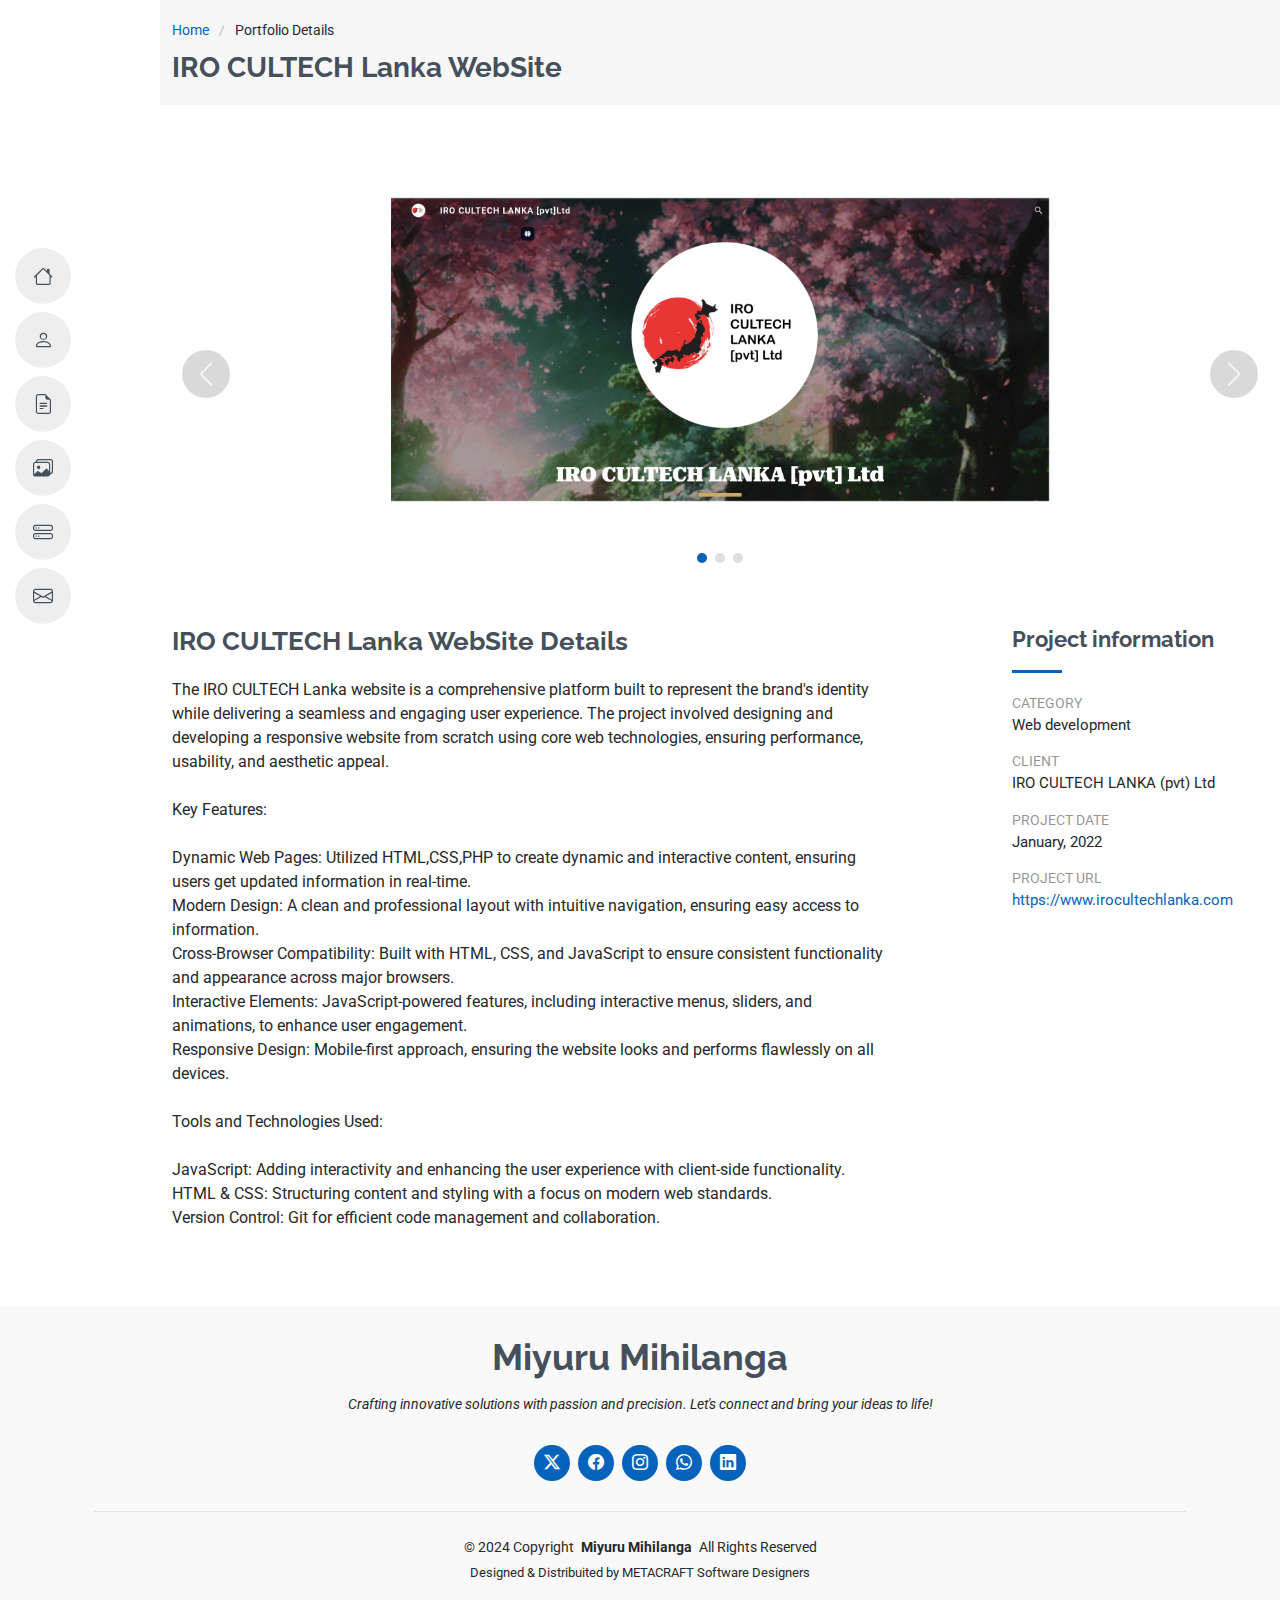
<file: IRO_CULTECH.html>
<!DOCTYPE html>
<html lang="en">

<head>
  <meta charset="utf-8">
  <meta content="width=device-width, initial-scale=1.0" name="viewport">
  <title>Miyuru's Portfolio</title>
  <meta content="" name="description">
  <meta content="" name="keywords">

  <!-- Favicons -->
  <link href="assets/img/favicon.png" rel="icon">
  <link href="assets/img/apple-touch-icon.png" rel="apple-touch-icon">

  <!-- Fonts -->
  <link href="https://fonts.googleapis.com" rel="preconnect">
  <link href="https://fonts.gstatic.com" rel="preconnect" crossorigin>
  <link href="https://fonts.googleapis.com/css2?family=Roboto:ital,wght@0,100;0,300;0,400;0,500;0,700;0,900;1,100;1,300;1,400;1,500;1,700;1,900&family=Poppins:ital,wght@0,100;0,200;0,300;0,400;0,500;0,600;0,700;0,800;0,900;1,100;1,200;1,300;1,400;1,500;1,600;1,700;1,800;1,900&family=Raleway:ital,wght@0,100;0,200;0,300;0,400;0,500;0,600;0,700;0,800;0,900;1,100;1,200;1,300;1,400;1,500;1,600;1,700;1,800;1,900&display=swap" rel="stylesheet">

  <!-- Vendor CSS Files -->
  <link href="assets/vendor/bootstrap/css/bootstrap.min.css" rel="stylesheet">
  <link href="assets/vendor/bootstrap-icons/bootstrap-icons.css" rel="stylesheet">
  <link href="assets/vendor/aos/aos.css" rel="stylesheet">
  <link href="assets/vendor/glightbox/css/glightbox.min.css" rel="stylesheet">
  <link href="assets/vendor/swiper/swiper-bundle.min.css" rel="stylesheet">

  <!-- Main CSS File -->
  <link href="assets/css/main.css" rel="stylesheet">

  <!-- =======================================================
  * Template Name: MyResume
  * Template URL: https://bootstrapmade.com/free-html-bootstrap-template-my-resume/
  * Updated: Jun 29 2024 with Bootstrap v5.3.3
  * Author: BootstrapMade.com
  * License: https://bootstrapmade.com/license/
  ======================================================== -->
</head>

<body class="portfolio-details-page">

  <header id="header" class="header d-flex flex-column justify-content-center">

    <i class="header-toggle d-xl-none bi bi-list"></i>

    <nav id="navmenu" class="navmenu">
      <ul>
        <li><a href="#hero"><i class="bi bi-house navicon"></i><span>Home</span></a></li>
        <li><a href="#about"><i class="bi bi-person navicon"></i><span>About</span></a></li>
        <li><a href="#resume"><i class="bi bi-file-earmark-text navicon"></i><span>Resume</span></a></li>
        <li><a href="#portfolio"><i class="bi bi-images navicon"></i><span>Portfolio</span></a></li>
        <li><a href="#services"><i class="bi bi-hdd-stack navicon"></i><span>Services</span></a></li>
        <li><a href="#contact"><i class="bi bi-envelope navicon"></i><span>Contact</span></a></li>
      </ul>
    </nav>

  </header>

  <main class="main">

    <!-- Page Title -->
    <div class="page-title" data-aos="fade">
      <div class="container">
        <nav class="breadcrumbs">
          <ol>
            <li><a href="index.html">Home</a></li>
            <li class="current">Portfolio Details</li>
          </ol>
        </nav>
        <h1>IRO CULTECH Lanka WebSite</h1>
      </div>
    </div><!-- End Page Title -->

    <!-- Portfolio Details Section -->
    <section id="portfolio-details" class="portfolio-details section">

      <div class="container" data-aos="fade-up">

        <div class="portfolio-details-slider swiper init-swiper">
          <script type="application/json" class="swiper-config">
            {
              "loop": true,
              "speed": 600,
              "autoplay": {
                "delay": 5000
              },
              "slidesPerView": "auto",
              "navigation": {
                "nextEl": ".swiper-button-next",
                "prevEl": ".swiper-button-prev"
              },
              "pagination": {
                "el": ".swiper-pagination",
                "type": "bullets",
                "clickable": true
              }
            }
          </script>
          <div class="swiper-wrapper align-items-center">

            <div class="swiper-slide">
              <img src="assets/img/portfolio/IRO/Screenshot (61).png" alt="">
            </div>

            <div class="swiper-slide">
              <img src="assets/img/portfolio/IRO/Screenshot (62).png" alt="">
            </div>

            <div class="swiper-slide">
              <img src="assets/img/portfolio/IRO/Screenshot (63).png" alt="">
            </div>

        
          </div>
          <div class="swiper-button-prev"></div>
          <div class="swiper-button-next"></div>
          <div class="swiper-pagination"></div>
        </div>

        <div class="row justify-content-between gy-4 mt-4">

          <div class="col-lg-8" data-aos="fade-up">
            <div class="portfolio-description">
              <h2>IRO CULTECH Lanka WebSite Details</h2>
              <p>
                The IRO CULTECH Lanka website is a comprehensive platform built to represent the brand's identity while delivering a seamless and engaging user experience. The project involved designing and developing a responsive website from scratch using core web technologies, ensuring performance, usability, and aesthetic appeal.
<br><br>
Key Features:
<br>
<br>Dynamic Web Pages: Utilized HTML,CSS,PHP to create dynamic and interactive content, ensuring users get updated information in real-time.
<br>Modern Design: A clean and professional layout with intuitive navigation, ensuring easy access to information.
<br>Cross-Browser Compatibility: Built with HTML, CSS, and JavaScript to ensure consistent functionality and appearance across major browsers.
<br>Interactive Elements: JavaScript-powered features, including interactive menus, sliders, and animations, to enhance user engagement.
<br>Responsive Design: Mobile-first approach, ensuring the website looks and performs flawlessly on all devices.
<br><br>Tools and Technologies Used:

<br>
<br>JavaScript: Adding interactivity and enhancing the user experience with client-side functionality.
<br>HTML & CSS: Structuring content and styling with a focus on modern web standards.
<br>Version Control: Git for efficient code management and collaboration.
              </p>
              
            </div>
          </div>

          <div class="col-lg-3" data-aos="fade-up" data-aos-delay="100">
            <div class="portfolio-info">
              <h3>Project information</h3>
              <ul>
                <li><strong>Category</strong> Web development</li>
                <li><strong>Client</strong> IRO CULTECH LANKA (pvt) Ltd</li>
                <li><strong>Project date</strong> January, 2022</li>
                <li><strong>Project URL</strong> <a href="https://www.irocultechlanka.com/">https://www.irocultechlanka.com</a></li>
                
              </ul>
            </div>
          </div>

        </div>

      </div>

    </section><!-- /Portfolio Details Section -->

  </main>

  <footer id="footer" class="footer position-relative light-background">
    <div class="container">
      <h3 class="sitename">Miyuru Mihilanga</h3>
      <p>Crafting innovative solutions with passion and precision. Let's connect and bring your ideas to life!</p>
      <div class="social-links d-flex justify-content-center">
        <a href=""><i class="bi bi-twitter-x"></i></a>
        <a href=""><i class="bi bi-facebook"></i></a>
        <a href=""><i class="bi bi-instagram"></i></a>
        <a href=""><i class="bi bi-whatsapp"></i></a>
        <a href=""><i class="bi bi-linkedin"></i></a>
      </div>
      <div class="container">
        <div class="copyright">
          <span>© 2024 Copyright</span> <strong class="px-1 sitename">Miyuru Mihilanga</strong> <span>All Rights Reserved</span>
        </div>
        <div class="credits">
          <!-- All the links in the footer should remain intact. -->
          <!-- You can delete the links only if you've purchased the pro version. -->
          <!-- Licensing information: https://bootstrapmade.com/license/ -->
          <!-- Purchase the pro version with working PHP/AJAX contact form: [buy-url] -->
          Designed & Distribuited by METACRAFT Software Designers</a>
        </div>
      </div>
    </div>
  </footer>


  <!-- Scroll Top -->
  <a href="#" id="scroll-top" class="scroll-top d-flex align-items-center justify-content-center"><i class="bi bi-arrow-up-short"></i></a>

  <!-- Preloader -->
  <div id="preloader"></div>

  <!-- Vendor JS Files -->
  <script src="assets/vendor/bootstrap/js/bootstrap.bundle.min.js"></script>
  <script src="assets/vendor/php-email-form/validate.js"></script>
  <script src="assets/vendor/aos/aos.js"></script>
  <script src="assets/vendor/typed.js/typed.umd.js"></script>
  <script src="assets/vendor/purecounter/purecounter_vanilla.js"></script>
  <script src="assets/vendor/waypoints/noframework.waypoints.js"></script>
  <script src="assets/vendor/glightbox/js/glightbox.min.js"></script>
  <script src="assets/vendor/imagesloaded/imagesloaded.pkgd.min.js"></script>
  <script src="assets/vendor/isotope-layout/isotope.pkgd.min.js"></script>
  <script src="assets/vendor/swiper/swiper-bundle.min.js"></script>

  <!-- Main JS File -->
  <script src="assets/js/main.js"></script>

</body>

</html>
</file>
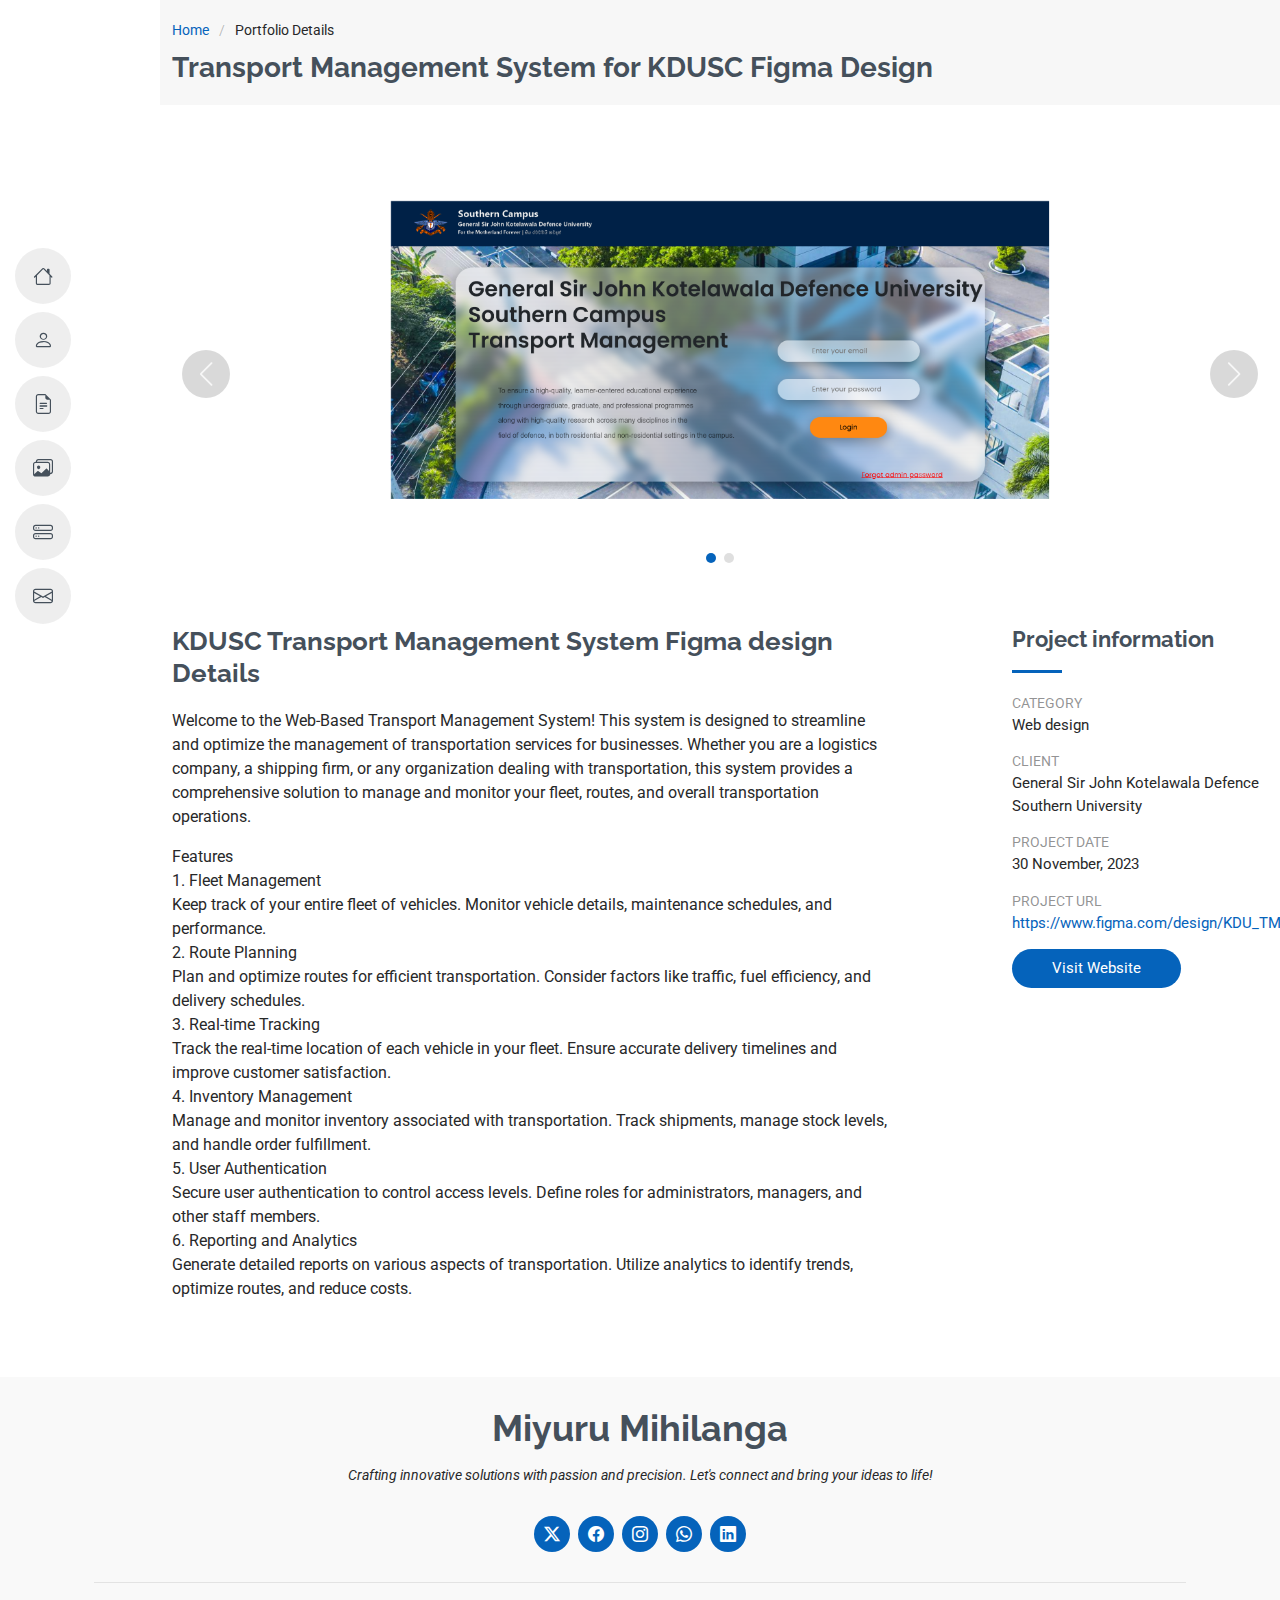
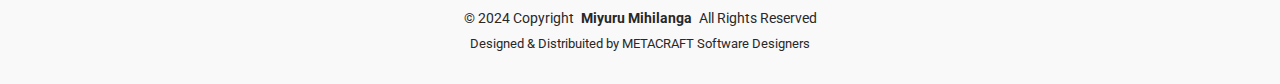
<file: KDU_TMS_Figma.html>
<!DOCTYPE html>
<html lang="en">

<head>
  <meta charset="utf-8">
  <meta content="width=device-width, initial-scale=1.0" name="viewport">
  <title>Miyuru's Portfolio</title>
  <meta content="" name="description">
  <meta content="" name="keywords">

  <!-- Favicons -->
  <link href="assets/img/favicon.png" rel="icon">
  <link href="assets/img/apple-touch-icon.png" rel="apple-touch-icon">

  <!-- Fonts -->
  <link href="https://fonts.googleapis.com" rel="preconnect">
  <link href="https://fonts.gstatic.com" rel="preconnect" crossorigin>
  <link href="https://fonts.googleapis.com/css2?family=Roboto:ital,wght@0,100;0,300;0,400;0,500;0,700;0,900;1,100;1,300;1,400;1,500;1,700;1,900&family=Poppins:ital,wght@0,100;0,200;0,300;0,400;0,500;0,600;0,700;0,800;0,900;1,100;1,200;1,300;1,400;1,500;1,600;1,700;1,800;1,900&family=Raleway:ital,wght@0,100;0,200;0,300;0,400;0,500;0,600;0,700;0,800;0,900;1,100;1,200;1,300;1,400;1,500;1,600;1,700;1,800;1,900&display=swap" rel="stylesheet">

  <!-- Vendor CSS Files -->
  <link href="assets/vendor/bootstrap/css/bootstrap.min.css" rel="stylesheet">
  <link href="assets/vendor/bootstrap-icons/bootstrap-icons.css" rel="stylesheet">
  <link href="assets/vendor/aos/aos.css" rel="stylesheet">
  <link href="assets/vendor/glightbox/css/glightbox.min.css" rel="stylesheet">
  <link href="assets/vendor/swiper/swiper-bundle.min.css" rel="stylesheet">

  <!-- Main CSS File -->
  <link href="assets/css/main.css" rel="stylesheet">

  <!-- =======================================================
  * Template Name: MyResume
  * Template URL: https://bootstrapmade.com/free-html-bootstrap-template-my-resume/
  * Updated: Jun 29 2024 with Bootstrap v5.3.3
  * Author: BootstrapMade.com
  * License: https://bootstrapmade.com/license/
  ======================================================== -->
</head>

<body class="portfolio-details-page">

  <header id="header" class="header d-flex flex-column justify-content-center">

    <i class="header-toggle d-xl-none bi bi-list"></i>

    <nav id="navmenu" class="navmenu">
      <ul>
        <li><a href="#hero"><i class="bi bi-house navicon"></i><span>Home</span></a></li>
        <li><a href="#about"><i class="bi bi-person navicon"></i><span>About</span></a></li>
        <li><a href="#resume"><i class="bi bi-file-earmark-text navicon"></i><span>Resume</span></a></li>
        <li><a href="#portfolio"><i class="bi bi-images navicon"></i><span>Portfolio</span></a></li>
        <li><a href="#services"><i class="bi bi-hdd-stack navicon"></i><span>Services</span></a></li>
        <li><a href="#contact"><i class="bi bi-envelope navicon"></i><span>Contact</span></a></li>
      </ul>
    </nav>

  </header>

  <main class="main">

    <!-- Page Title -->
    <div class="page-title" data-aos="fade">
      <div class="container">
        <nav class="breadcrumbs">
          <ol>
            <li><a href="index.html">Home</a></li>
            <li class="current">Portfolio Details</li>
          </ol>
        </nav>
        <h1>Transport Management System for KDUSC Figma Design</h1>
      </div>
    </div><!-- End Page Title -->

    <!-- Portfolio Details Section -->
    <section id="portfolio-details" class="portfolio-details section">

      <div class="container" data-aos="fade-up">

        <div class="portfolio-details-slider swiper init-swiper">
          <script type="application/json" class="swiper-config">
            {
              "loop": true,
              "speed": 600,
              "autoplay": {
                "delay": 5000
              },
              "slidesPerView": "auto",
              "navigation": {
                "nextEl": ".swiper-button-next",
                "prevEl": ".swiper-button-prev"
              },
              "pagination": {
                "el": ".swiper-pagination",
                "type": "bullets",
                "clickable": true
              }
            }
          </script>
          <div class="swiper-wrapper align-items-center">

            <div class="swiper-slide">
              <img src="assets/img/portfolio/TMSFigma/Screenshot (71).png" alt="">
            </div>

            <div class="swiper-slide">
              <img src="assets/img/portfolio/TMSFigma/Screenshot (91).png" alt="">
            </div>

            

          </div>
          <div class="swiper-button-prev"></div>
          <div class="swiper-button-next"></div>
          <div class="swiper-pagination"></div>
        </div>

        <div class="row justify-content-between gy-4 mt-4">

          <div class="col-lg-8" data-aos="fade-up">
            <div class="portfolio-description">
              <h2>KDUSC Transport Management System Figma design Details</h2>
              <p>
                Welcome to the Web-Based Transport Management System! This system is designed to streamline and optimize the management of transportation services for businesses. Whether you are a logistics company, a shipping firm, or any organization dealing with transportation, this system provides a comprehensive solution to manage and monitor your fleet, routes, and overall transportation operations.
              </p>
              <p>
                Features<br>
1. Fleet Management<br>
Keep track of your entire fleet of vehicles.
Monitor vehicle details, maintenance schedules, and performance.<br>
2. Route Planning<br>
Plan and optimize routes for efficient transportation.
Consider factors like traffic, fuel efficiency, and delivery schedules.<br>
3. Real-time Tracking<br>
Track the real-time location of each vehicle in your fleet.
Ensure accurate delivery timelines and improve customer satisfaction.<br>
4. Inventory Management<br>
Manage and monitor inventory associated with transportation.
Track shipments, manage stock levels, and handle order fulfillment.<br>
5. User Authentication<br>
Secure user authentication to control access levels.
Define roles for administrators, managers, and other staff members.<br>
6. Reporting and Analytics<br>
Generate detailed reports on various aspects of transportation.
Utilize analytics to identify trends, optimize routes, and reduce costs.<br>

              </p>
            </div>
          </div>

          <div class="col-lg-3" data-aos="fade-up" data-aos-delay="100">
            <div class="portfolio-info">
              <h3>Project information</h3>
              <ul>
                <li><strong>Category</strong> Web design</li>
                <li><strong>Client</strong> General Sir John Kotelawala Defence Southern University</li>
                <li><strong>Project date</strong> 30 November, 2023</li>
                <li><strong>Project URL</strong> <a href="https://www.figma.com/design/LoY9hWxkoYnBCXcoZS0ai7/KDUSCTMS?node-id=0-1&t=nyaPLwO2hctZcUTB-1">https://www.figma.com/design/KDU_TMS_Figma</a></li>
                <li><a href="https://branch1--kdusc-tms.netlify.app/" class="btn-visit align-self-start">Visit Website</a></li>
              </ul>
            </div>
          </div>

        </div>

      </div>

    </section><!-- /Portfolio Details Section -->

  </main>

  <footer id="footer" class="footer position-relative light-background">
    <div class="container">
      <h3 class="sitename">Miyuru Mihilanga</h3>
      <p>Crafting innovative solutions with passion and precision. Let's connect and bring your ideas to life!</p>
      <div class="social-links d-flex justify-content-center">
        <a href=""><i class="bi bi-twitter-x"></i></a>
        <a href=""><i class="bi bi-facebook"></i></a>
        <a href=""><i class="bi bi-instagram"></i></a>
        <a href=""><i class="bi bi-whatsapp"></i></a>
        <a href=""><i class="bi bi-linkedin"></i></a>
      </div>
      <div class="container">
        <div class="copyright">
          <span>© 2024 Copyright</span> <strong class="px-1 sitename">Miyuru Mihilanga</strong> <span>All Rights Reserved</span>
        </div>
        <div class="credits">
          <!-- All the links in the footer should remain intact. -->
          <!-- You can delete the links only if you've purchased the pro version. -->
          <!-- Licensing information: https://bootstrapmade.com/license/ -->
          <!-- Purchase the pro version with working PHP/AJAX contact form: [buy-url] -->
          Designed & Distribuited by METACRAFT Software Designers</a>
        </div>
      </div>
    </div>
  </footer>


  <!-- Scroll Top -->
  <a href="#" id="scroll-top" class="scroll-top d-flex align-items-center justify-content-center"><i class="bi bi-arrow-up-short"></i></a>

  <!-- Preloader -->
  <div id="preloader"></div>

  <!-- Vendor JS Files -->
  <script src="assets/vendor/bootstrap/js/bootstrap.bundle.min.js"></script>
  <script src="assets/vendor/php-email-form/validate.js"></script>
  <script src="assets/vendor/aos/aos.js"></script>
  <script src="assets/vendor/typed.js/typed.umd.js"></script>
  <script src="assets/vendor/purecounter/purecounter_vanilla.js"></script>
  <script src="assets/vendor/waypoints/noframework.waypoints.js"></script>
  <script src="assets/vendor/glightbox/js/glightbox.min.js"></script>
  <script src="assets/vendor/imagesloaded/imagesloaded.pkgd.min.js"></script>
  <script src="assets/vendor/isotope-layout/isotope.pkgd.min.js"></script>
  <script src="assets/vendor/swiper/swiper-bundle.min.js"></script>

  <!-- Main JS File -->
  <script src="assets/js/main.js"></script>

</body>

</html>
</file>
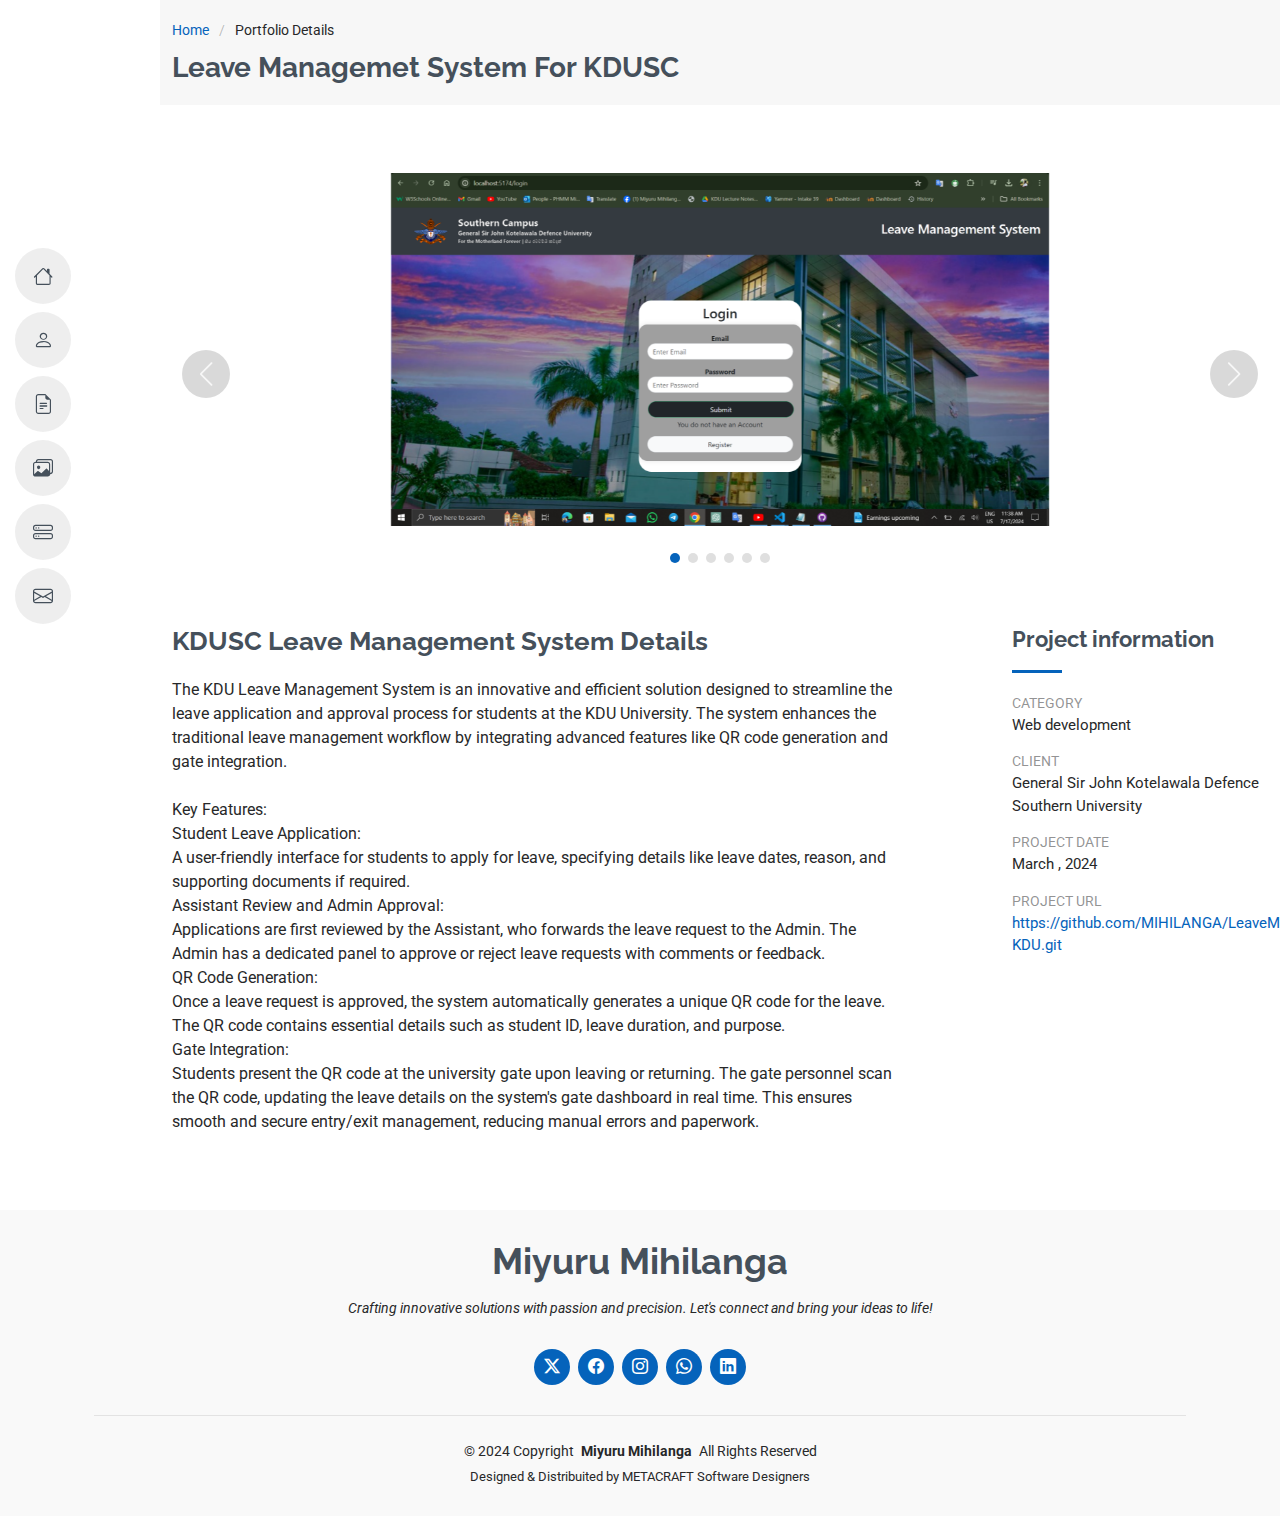
<file: KDUSC_Leave.html>
<!DOCTYPE html>
<html lang="en">

<head>
  <meta charset="utf-8">
  <meta content="width=device-width, initial-scale=1.0" name="viewport">
  <title>Miyuru's Portfolio</title>
  <meta content="" name="description">
  <meta content="" name="keywords">

  <!-- Favicons -->
  <link href="assets/img/favicon.png" rel="icon">
  <link href="assets/img/apple-touch-icon.png" rel="apple-touch-icon">

  <!-- Fonts -->
  <link href="https://fonts.googleapis.com" rel="preconnect">
  <link href="https://fonts.gstatic.com" rel="preconnect" crossorigin>
  <link href="https://fonts.googleapis.com/css2?family=Roboto:ital,wght@0,100;0,300;0,400;0,500;0,700;0,900;1,100;1,300;1,400;1,500;1,700;1,900&family=Poppins:ital,wght@0,100;0,200;0,300;0,400;0,500;0,600;0,700;0,800;0,900;1,100;1,200;1,300;1,400;1,500;1,600;1,700;1,800;1,900&family=Raleway:ital,wght@0,100;0,200;0,300;0,400;0,500;0,600;0,700;0,800;0,900;1,100;1,200;1,300;1,400;1,500;1,600;1,700;1,800;1,900&display=swap" rel="stylesheet">

  <!-- Vendor CSS Files -->
  <link href="assets/vendor/bootstrap/css/bootstrap.min.css" rel="stylesheet">
  <link href="assets/vendor/bootstrap-icons/bootstrap-icons.css" rel="stylesheet">
  <link href="assets/vendor/aos/aos.css" rel="stylesheet">
  <link href="assets/vendor/glightbox/css/glightbox.min.css" rel="stylesheet">
  <link href="assets/vendor/swiper/swiper-bundle.min.css" rel="stylesheet">

  <!-- Main CSS File -->
  <link href="assets/css/main.css" rel="stylesheet">

  <!-- =======================================================
  * Template Name: MyResume
  * Template URL: https://bootstrapmade.com/free-html-bootstrap-template-my-resume/
  * Updated: Jun 29 2024 with Bootstrap v5.3.3
  * Author: BootstrapMade.com
  * License: https://bootstrapmade.com/license/
  ======================================================== -->
</head>

<body class="portfolio-details-page">

  <header id="header" class="header d-flex flex-column justify-content-center">

    <i class="header-toggle d-xl-none bi bi-list"></i>

    <nav id="navmenu" class="navmenu">
      <ul>
        <li><a href="#hero"><i class="bi bi-house navicon"></i><span>Home</span></a></li>
        <li><a href="#about"><i class="bi bi-person navicon"></i><span>About</span></a></li>
        <li><a href="#resume"><i class="bi bi-file-earmark-text navicon"></i><span>Resume</span></a></li>
        <li><a href="#portfolio"><i class="bi bi-images navicon"></i><span>Portfolio</span></a></li>
        <li><a href="#services"><i class="bi bi-hdd-stack navicon"></i><span>Services</span></a></li>
        <li><a href="#contact"><i class="bi bi-envelope navicon"></i><span>Contact</span></a></li>
      </ul>
    </nav>

  </header>

  <main class="main">

    <!-- Page Title -->
    <div class="page-title" data-aos="fade">
      <div class="container">
        <nav class="breadcrumbs">
          <ol>
            <li><a href="index.html">Home</a></li>
            <li class="current">Portfolio Details</li>
          </ol>
        </nav>
        <h1>Leave Managemet System For KDUSC</h1>
      </div>
    </div><!-- End Page Title -->

    <!-- Portfolio Details Section -->
    <section id="portfolio-details" class="portfolio-details section">

      <div class="container" data-aos="fade-up">

        <div class="portfolio-details-slider swiper init-swiper">
          <script type="application/json" class="swiper-config">
            {
              "loop": true,
              "speed": 600,
              "autoplay": {
                "delay": 5000
              },
              "slidesPerView": "auto",
              "navigation": {
                "nextEl": ".swiper-button-next",
                "prevEl": ".swiper-button-prev"
              },
              "pagination": {
                "el": ".swiper-pagination",
                "type": "bullets",
                "clickable": true
              }
            }
          </script>
          <div class="swiper-wrapper align-items-center">

            <div class="swiper-slide">
              <img src="assets\img\portfolio\Leave\Screenshot (25)11.png" alt="">
            </div>

            <div class="swiper-slide">
              <img src="assets\img\portfolio\Leave\Screenshot (26).png" alt="">
            </div>

            <div class="swiper-slide">
              <img src="assets\img\portfolio\Leave\Screenshot (28).png" alt="">
            </div>

            <div class="swiper-slide">
              <img src="assets\img\portfolio\Leave\Screenshot (29).png" alt="">
            </div>

            <div class="swiper-slide">
              <img src="assets\img\portfolio\Leave\Screenshot (30).png" alt="">
            </div>

            <div class="swiper-slide">
              <img src="assets\img\portfolio\Leave\Screenshot (31).png" alt="">
            </div>

          </div>
          <div class="swiper-button-prev"></div>
          <div class="swiper-button-next"></div>
          <div class="swiper-pagination"></div>
        </div>

        <div class="row justify-content-between gy-4 mt-4">

          <div class="col-lg-8" data-aos="fade-up">
            <div class="portfolio-description">
              <h2>KDUSC Leave Management System Details</h2>
              <p>
                The KDU Leave Management System is an innovative and efficient solution designed to streamline the leave application and approval process for students at the KDU University. The system enhances the traditional leave management workflow by integrating advanced features like QR code generation and gate integration.<br>
                <br>
Key Features:<br>
Student Leave Application:<br>

A user-friendly interface for students to apply for leave, specifying details like leave dates, reason, and supporting documents if required.<br>
Assistant Review and Admin Approval:<br>

Applications are first reviewed by the Assistant, who forwards the leave request to the Admin.
The Admin has a dedicated panel to approve or reject leave requests with comments or feedback.<br>
QR Code Generation:<br>

Once a leave request is approved, the system automatically generates a unique QR code for the leave.
The QR code contains essential details such as student ID, leave duration, and purpose.<br>
Gate Integration:<br>

Students present the QR code at the university gate upon leaving or returning.
The gate personnel scan the QR code, updating the leave details on the system's gate dashboard in real time.
This ensures smooth and secure entry/exit management, reducing manual errors and paperwork.
              </p>
              <p>
                
              </p>
            </div>
          </div>

          <div class="col-lg-3" data-aos="fade-up" data-aos-delay="100">
            <div class="portfolio-info">
              <h3>Project information</h3>
              <ul>
                <li><strong>Category</strong> Web development</li>
                <li><strong>Client</strong> General Sir John Kotelawala Defence Southern University</li>
                <li><strong>Project date</strong>March , 2024</li>
                <li><strong>Project URL</strong> <a href="https://github.com/MIHILANGA/LeaveMS-KDU.git">https://github.com/MIHILANGA/LeaveMS-KDU.git</a></li>
                
              </ul>
            </div>
          </div>

        </div>

      </div>

    </section><!-- /Portfolio Details Section -->

  </main>

  <footer id="footer" class="footer position-relative light-background">
    <div class="container">
      <h3 class="sitename">Miyuru Mihilanga</h3>
      <p>Crafting innovative solutions with passion and precision. Let's connect and bring your ideas to life!</p>
      <div class="social-links d-flex justify-content-center">
        <a href=""><i class="bi bi-twitter-x"></i></a>
        <a href=""><i class="bi bi-facebook"></i></a>
        <a href=""><i class="bi bi-instagram"></i></a>
        <a href=""><i class="bi bi-whatsapp"></i></a>
        <a href=""><i class="bi bi-linkedin"></i></a>
      </div>
      <div class="container">
        <div class="copyright">
          <span>© 2024 Copyright</span> <strong class="px-1 sitename">Miyuru Mihilanga</strong> <span>All Rights Reserved</span>
        </div>
        <div class="credits">
          <!-- All the links in the footer should remain intact. -->
          <!-- You can delete the links only if you've purchased the pro version. -->
          <!-- Licensing information: https://bootstrapmade.com/license/ -->
          <!-- Purchase the pro version with working PHP/AJAX contact form: [buy-url] -->
          Designed & Distribuited by METACRAFT Software Designers</a>
        </div>
      </div>
    </div>
  </footer>


  <!-- Scroll Top -->
  <a href="#" id="scroll-top" class="scroll-top d-flex align-items-center justify-content-center"><i class="bi bi-arrow-up-short"></i></a>

  <!-- Preloader -->
  <div id="preloader"></div>

  <!-- Vendor JS Files -->
  <script src="assets/vendor/bootstrap/js/bootstrap.bundle.min.js"></script>
  <script src="assets/vendor/php-email-form/validate.js"></script>
  <script src="assets/vendor/aos/aos.js"></script>
  <script src="assets/vendor/typed.js/typed.umd.js"></script>
  <script src="assets/vendor/purecounter/purecounter_vanilla.js"></script>
  <script src="assets/vendor/waypoints/noframework.waypoints.js"></script>
  <script src="assets/vendor/glightbox/js/glightbox.min.js"></script>
  <script src="assets/vendor/imagesloaded/imagesloaded.pkgd.min.js"></script>
  <script src="assets/vendor/isotope-layout/isotope.pkgd.min.js"></script>
  <script src="assets/vendor/swiper/swiper-bundle.min.js"></script>

  <!-- Main JS File -->
  <script src="assets/js/main.js"></script>

</body>

</html>
</file>
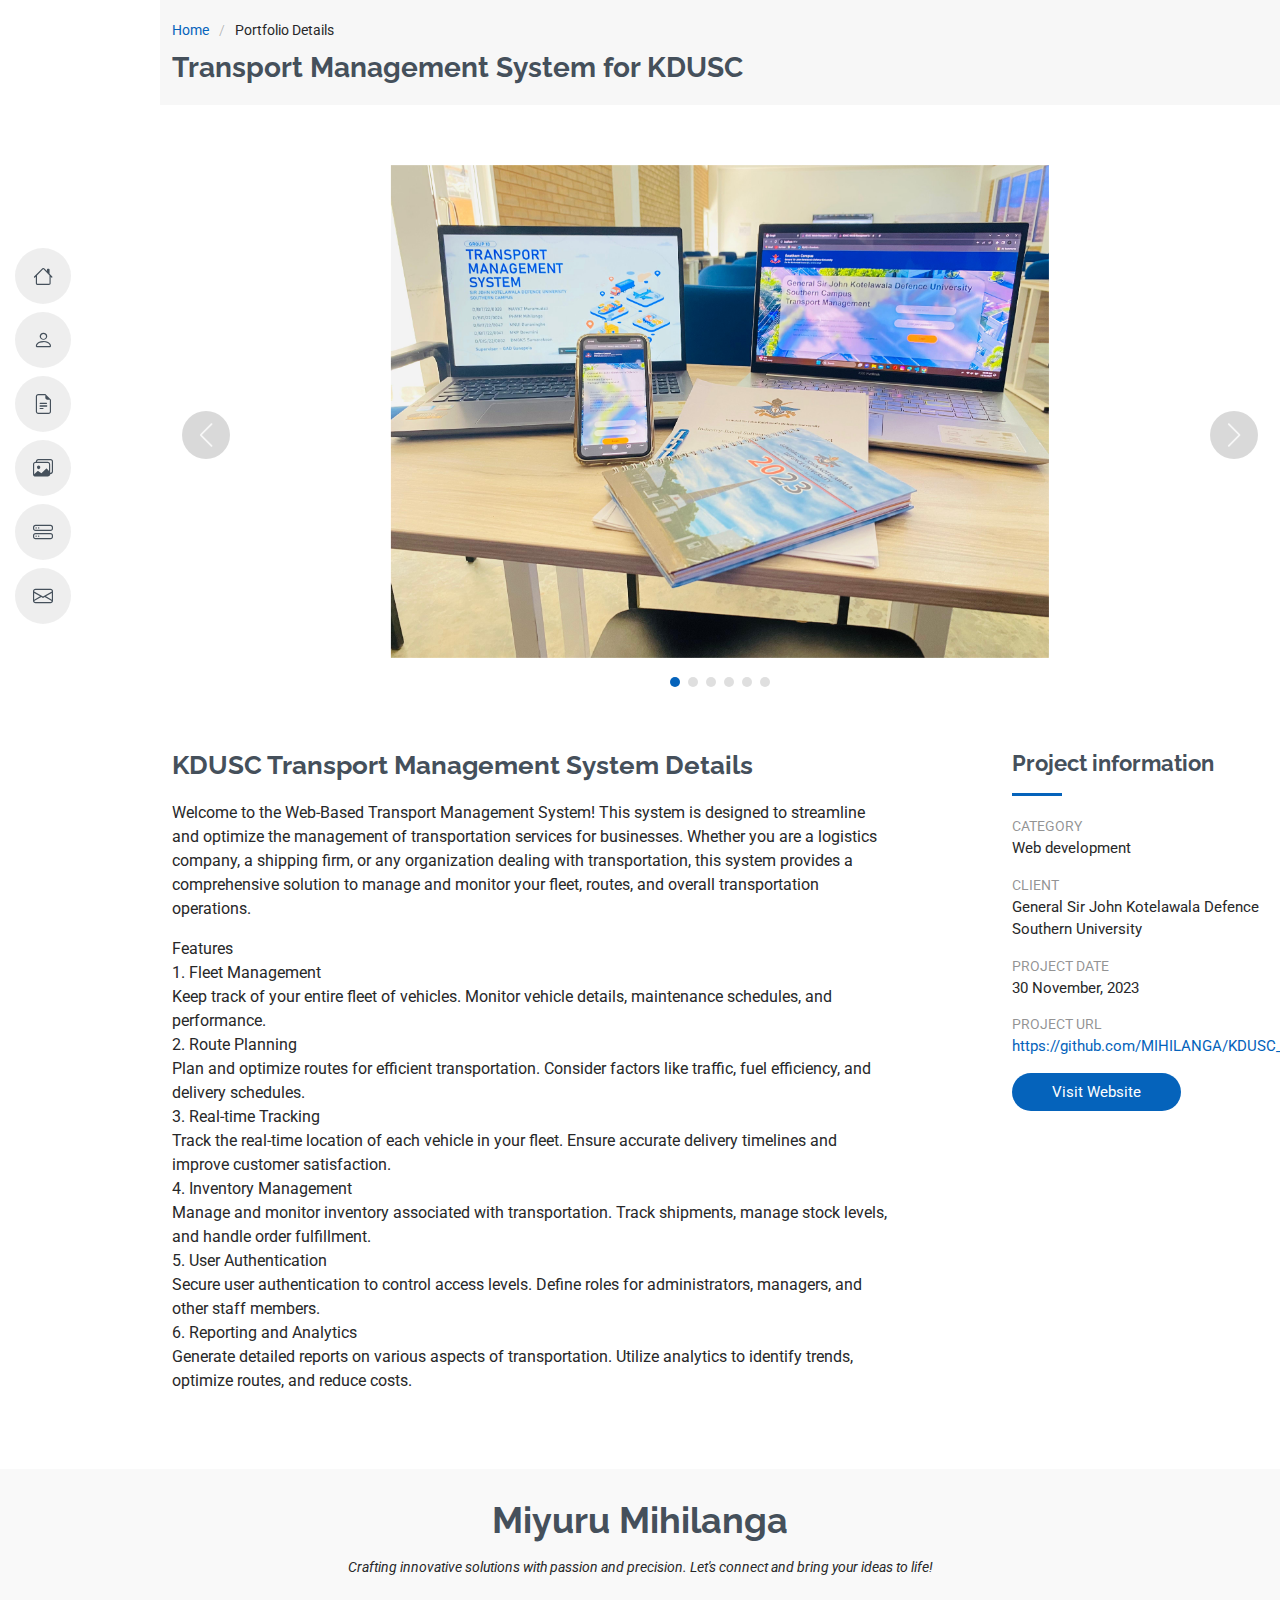
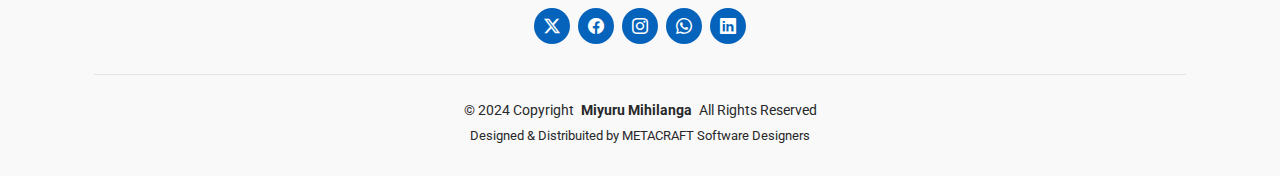
<file: KDUSC_TMS.html>
<!DOCTYPE html>
<html lang="en">

<head>
  <meta charset="utf-8">
  <meta content="width=device-width, initial-scale=1.0" name="viewport">
  <title>Miyuru's Portfolio</title>
  <meta content="" name="description">
  <meta content="" name="keywords">

  <!-- Favicons -->
  <link href="assets/img/favicon.png" rel="icon">
  <link href="assets/img/apple-touch-icon.png" rel="apple-touch-icon">

  <!-- Fonts -->
  <link href="https://fonts.googleapis.com" rel="preconnect">
  <link href="https://fonts.gstatic.com" rel="preconnect" crossorigin>
  <link href="https://fonts.googleapis.com/css2?family=Roboto:ital,wght@0,100;0,300;0,400;0,500;0,700;0,900;1,100;1,300;1,400;1,500;1,700;1,900&family=Poppins:ital,wght@0,100;0,200;0,300;0,400;0,500;0,600;0,700;0,800;0,900;1,100;1,200;1,300;1,400;1,500;1,600;1,700;1,800;1,900&family=Raleway:ital,wght@0,100;0,200;0,300;0,400;0,500;0,600;0,700;0,800;0,900;1,100;1,200;1,300;1,400;1,500;1,600;1,700;1,800;1,900&display=swap" rel="stylesheet">

  <!-- Vendor CSS Files -->
  <link href="assets/vendor/bootstrap/css/bootstrap.min.css" rel="stylesheet">
  <link href="assets/vendor/bootstrap-icons/bootstrap-icons.css" rel="stylesheet">
  <link href="assets/vendor/aos/aos.css" rel="stylesheet">
  <link href="assets/vendor/glightbox/css/glightbox.min.css" rel="stylesheet">
  <link href="assets/vendor/swiper/swiper-bundle.min.css" rel="stylesheet">

  <!-- Main CSS File -->
  <link href="assets/css/main.css" rel="stylesheet">

  <!-- =======================================================
  * Template Name: MyResume
  * Template URL: https://bootstrapmade.com/free-html-bootstrap-template-my-resume/
  * Updated: Jun 29 2024 with Bootstrap v5.3.3
  * Author: BootstrapMade.com
  * License: https://bootstrapmade.com/license/
  ======================================================== -->
</head>

<body class="portfolio-details-page">

  <header id="header" class="header d-flex flex-column justify-content-center">

    <i class="header-toggle d-xl-none bi bi-list"></i>

    <nav id="navmenu" class="navmenu">
      <ul>
        <li><a href="#hero"><i class="bi bi-house navicon"></i><span>Home</span></a></li>
        <li><a href="#about"><i class="bi bi-person navicon"></i><span>About</span></a></li>
        <li><a href="#resume"><i class="bi bi-file-earmark-text navicon"></i><span>Resume</span></a></li>
        <li><a href="#portfolio"><i class="bi bi-images navicon"></i><span>Portfolio</span></a></li>
        <li><a href="#services"><i class="bi bi-hdd-stack navicon"></i><span>Services</span></a></li>
        <li><a href="#contact"><i class="bi bi-envelope navicon"></i><span>Contact</span></a></li>
      </ul>
    </nav>

  </header>

  <main class="main">

    <!-- Page Title -->
    <div class="page-title" data-aos="fade">
      <div class="container">
        <nav class="breadcrumbs">
          <ol>
            <li><a href="index.html">Home</a></li>
            <li class="current">Portfolio Details</li>
          </ol>
        </nav>
        <h1>Transport Management System for KDUSC</h1>
      </div>
    </div><!-- End Page Title -->

    <!-- Portfolio Details Section -->
    <section id="portfolio-details" class="portfolio-details section">

      <div class="container" data-aos="fade-up">

        <div class="portfolio-details-slider swiper init-swiper">
          <script type="application/json" class="swiper-config">
            {
              "loop": true,
              "speed": 600,
              "autoplay": {
                "delay": 5000
              },
              "slidesPerView": "auto",
              "navigation": {
                "nextEl": ".swiper-button-next",
                "prevEl": ".swiper-button-prev"
              },
              "pagination": {
                "el": ".swiper-pagination",
                "type": "bullets",
                "clickable": true
              }
            }
          </script>
          <div class="swiper-wrapper align-items-center">

            <div class="swiper-slide">
              <img src="assets/img/masonry-portfolio/WhatsApp Image 2024-12-29 at 09.04.14_d393beba.jpg" alt="">
            </div>

            <div class="swiper-slide">
              <img src="assets\img\portfolio\TMS\Screenshot (73).png" alt="">
            </div>

            <div class="swiper-slide">
              <img src="assets\img\portfolio\TMS\Screenshot (74).png" alt="">
            </div>

            <div class="swiper-slide">
              <img src="assets\img\portfolio\TMS\Screenshot (178).png" alt="">
            </div>

            <div class="swiper-slide">
              <img src="assets\img\portfolio\TMS\Screenshot (75).png" alt="">
            </div>

            <div class="swiper-slide">
              <img src="assets\img\portfolio\TMS\Screenshot (179).png" alt="">
            </div>

          </div>
          <div class="swiper-button-prev"></div>
          <div class="swiper-button-next"></div>
          <div class="swiper-pagination"></div>
        </div>

        <div class="row justify-content-between gy-4 mt-4">

          <div class="col-lg-8" data-aos="fade-up">
            <div class="portfolio-description">
              <h2>KDUSC Transport Management System Details</h2>
              <p>
                Welcome to the Web-Based Transport Management System! This system is designed to streamline and optimize the management of transportation services for businesses. Whether you are a logistics company, a shipping firm, or any organization dealing with transportation, this system provides a comprehensive solution to manage and monitor your fleet, routes, and overall transportation operations.
              </p>
              <p>
                Features<br>
1. Fleet Management<br>
Keep track of your entire fleet of vehicles.
Monitor vehicle details, maintenance schedules, and performance.<br>
2. Route Planning<br>
Plan and optimize routes for efficient transportation.
Consider factors like traffic, fuel efficiency, and delivery schedules.<br>
3. Real-time Tracking<br>
Track the real-time location of each vehicle in your fleet.
Ensure accurate delivery timelines and improve customer satisfaction.<br>
4. Inventory Management<br>
Manage and monitor inventory associated with transportation.
Track shipments, manage stock levels, and handle order fulfillment.<br>
5. User Authentication<br>
Secure user authentication to control access levels.
Define roles for administrators, managers, and other staff members.<br>
6. Reporting and Analytics<br>
Generate detailed reports on various aspects of transportation.
Utilize analytics to identify trends, optimize routes, and reduce costs.<br>

              </p>
            </div>
          </div>

          <div class="col-lg-3" data-aos="fade-up" data-aos-delay="100">
            <div class="portfolio-info">
              <h3>Project information</h3>
              <ul>
                <li><strong>Category</strong> Web development</li>
                <li><strong>Client</strong> General Sir John Kotelawala Defence Southern University</li>
                <li><strong>Project date</strong> 30 November, 2023</li>
                <li><strong>Project URL</strong> <a href="https://github.com/MIHILANGA/KDUSC_TMS.git">https://github.com/MIHILANGA/KDUSC_TMS.git</a></li>
                <li><a href="https://branch1--kdusc-tms.netlify.app/" class="btn-visit align-self-start">Visit Website</a></li>
              </ul>
            </div>
          </div>

        </div>

      </div>

    </section><!-- /Portfolio Details Section -->

  </main>

  <footer id="footer" class="footer position-relative light-background">
    <div class="container">
      <h3 class="sitename">Miyuru Mihilanga</h3>
      <p>Crafting innovative solutions with passion and precision. Let's connect and bring your ideas to life!</p>
      <div class="social-links d-flex justify-content-center">
        <a href=""><i class="bi bi-twitter-x"></i></a>
        <a href=""><i class="bi bi-facebook"></i></a>
        <a href=""><i class="bi bi-instagram"></i></a>
        <a href=""><i class="bi bi-whatsapp"></i></a>
        <a href=""><i class="bi bi-linkedin"></i></a>
      </div>
      <div class="container">
        <div class="copyright">
          <span>© 2024 Copyright</span> <strong class="px-1 sitename">Miyuru Mihilanga</strong> <span>All Rights Reserved</span>
        </div>
        <div class="credits">
          <!-- All the links in the footer should remain intact. -->
          <!-- You can delete the links only if you've purchased the pro version. -->
          <!-- Licensing information: https://bootstrapmade.com/license/ -->
          <!-- Purchase the pro version with working PHP/AJAX contact form: [buy-url] -->
          Designed & Distribuited by METACRAFT Software Designers</a>
        </div>
      </div>
    </div>
  </footer>


  <!-- Scroll Top -->
  <a href="#" id="scroll-top" class="scroll-top d-flex align-items-center justify-content-center"><i class="bi bi-arrow-up-short"></i></a>

  <!-- Preloader -->
  <div id="preloader"></div>

  <!-- Vendor JS Files -->
  <script src="assets/vendor/bootstrap/js/bootstrap.bundle.min.js"></script>
  <script src="assets/vendor/php-email-form/validate.js"></script>
  <script src="assets/vendor/aos/aos.js"></script>
  <script src="assets/vendor/typed.js/typed.umd.js"></script>
  <script src="assets/vendor/purecounter/purecounter_vanilla.js"></script>
  <script src="assets/vendor/waypoints/noframework.waypoints.js"></script>
  <script src="assets/vendor/glightbox/js/glightbox.min.js"></script>
  <script src="assets/vendor/imagesloaded/imagesloaded.pkgd.min.js"></script>
  <script src="assets/vendor/isotope-layout/isotope.pkgd.min.js"></script>
  <script src="assets/vendor/swiper/swiper-bundle.min.js"></script>

  <!-- Main JS File -->
  <script src="assets/js/main.js"></script>

</body>

</html>
</file>
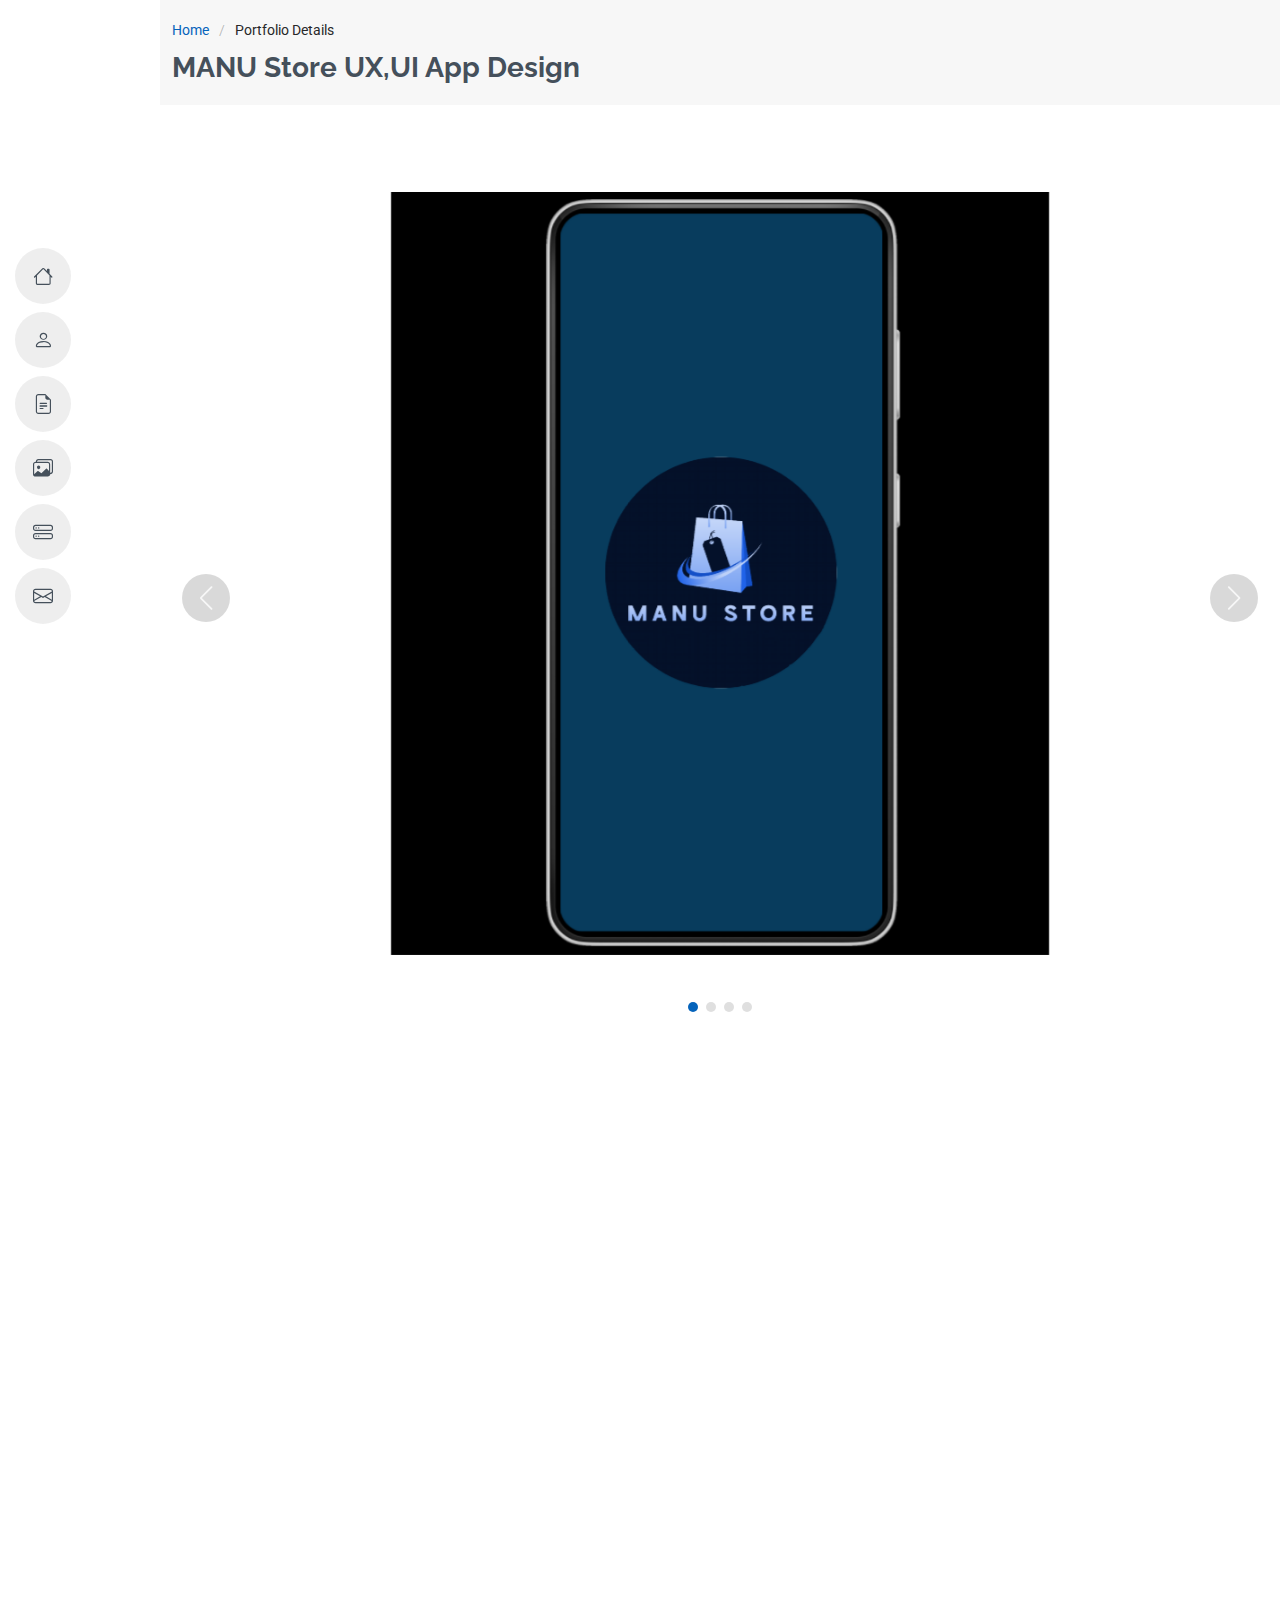
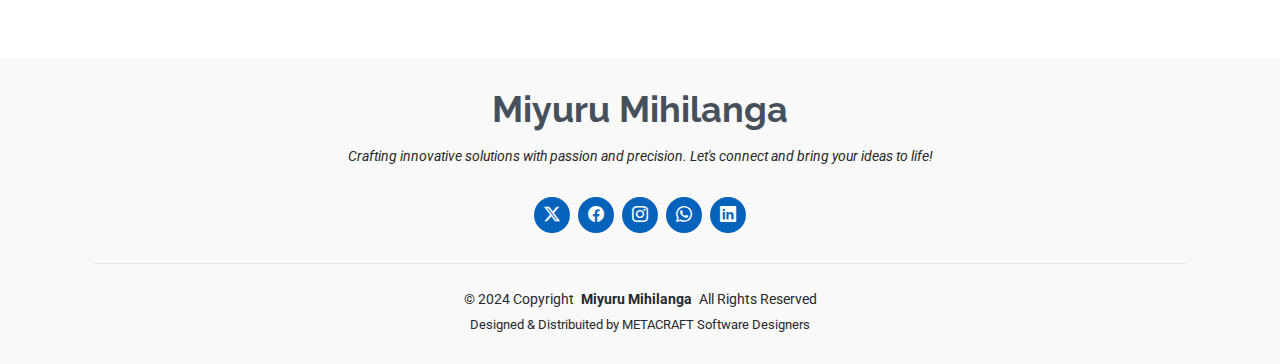
<file: MANU_Store.html>
<!DOCTYPE html>
<html lang="en">

<head>
  <meta charset="utf-8">
  <meta content="width=device-width, initial-scale=1.0" name="viewport">
  <title>Miyuru's Portfolio</title>
  <meta content="" name="description">
  <meta content="" name="keywords">

  <!-- Favicons -->
  <link href="assets/img/favicon.png" rel="icon">
  <link href="assets/img/apple-touch-icon.png" rel="apple-touch-icon">

  <!-- Fonts -->
  <link href="https://fonts.googleapis.com" rel="preconnect">
  <link href="https://fonts.gstatic.com" rel="preconnect" crossorigin>
  <link href="https://fonts.googleapis.com/css2?family=Roboto:ital,wght@0,100;0,300;0,400;0,500;0,700;0,900;1,100;1,300;1,400;1,500;1,700;1,900&family=Poppins:ital,wght@0,100;0,200;0,300;0,400;0,500;0,600;0,700;0,800;0,900;1,100;1,200;1,300;1,400;1,500;1,600;1,700;1,800;1,900&family=Raleway:ital,wght@0,100;0,200;0,300;0,400;0,500;0,600;0,700;0,800;0,900;1,100;1,200;1,300;1,400;1,500;1,600;1,700;1,800;1,900&display=swap" rel="stylesheet">

  <!-- Vendor CSS Files -->
  <link href="assets/vendor/bootstrap/css/bootstrap.min.css" rel="stylesheet">
  <link href="assets/vendor/bootstrap-icons/bootstrap-icons.css" rel="stylesheet">
  <link href="assets/vendor/aos/aos.css" rel="stylesheet">
  <link href="assets/vendor/glightbox/css/glightbox.min.css" rel="stylesheet">
  <link href="assets/vendor/swiper/swiper-bundle.min.css" rel="stylesheet">

  <!-- Main CSS File -->
  <link href="assets/css/main.css" rel="stylesheet">

  <!-- =======================================================
  * Template Name: MyResume
  * Template URL: https://bootstrapmade.com/free-html-bootstrap-template-my-resume/
  * Updated: Jun 29 2024 with Bootstrap v5.3.3
  * Author: BootstrapMade.com
  * License: https://bootstrapmade.com/license/
  ======================================================== -->
</head>

<body class="portfolio-details-page">

  <header id="header" class="header d-flex flex-column justify-content-center">

    <i class="header-toggle d-xl-none bi bi-list"></i>

    <nav id="navmenu" class="navmenu">
      <ul>
        <li><a href="#hero"><i class="bi bi-house navicon"></i><span>Home</span></a></li>
        <li><a href="#about"><i class="bi bi-person navicon"></i><span>About</span></a></li>
        <li><a href="#resume"><i class="bi bi-file-earmark-text navicon"></i><span>Resume</span></a></li>
        <li><a href="#portfolio"><i class="bi bi-images navicon"></i><span>Portfolio</span></a></li>
        <li><a href="#services"><i class="bi bi-hdd-stack navicon"></i><span>Services</span></a></li>
        <li><a href="#contact"><i class="bi bi-envelope navicon"></i><span>Contact</span></a></li>
      </ul>
    </nav>

  </header>

  <main class="main">

    <!-- Page Title -->
    <div class="page-title" data-aos="fade">
      <div class="container">
        <nav class="breadcrumbs">
          <ol>
            <li><a href="index.html">Home</a></li>
            <li class="current">Portfolio Details</li>
          </ol>
        </nav>
        <h1>MANU Store UX,UI App Design</h1>
      </div>
    </div><!-- End Page Title -->

    <!-- Portfolio Details Section -->
    <section id="portfolio-details" class="portfolio-details section">

      <div class="container" data-aos="fade-up">

        <div class="portfolio-details-slider swiper init-swiper">
          <script type="application/json" class="swiper-config">
            {
              "loop": true,
              "speed": 600,
              "autoplay": {
                "delay": 5000
              },
              "slidesPerView": "auto",
              "navigation": {
                "nextEl": ".swiper-button-next",
                "prevEl": ".swiper-button-prev"
              },
              "pagination": {
                "el": ".swiper-pagination",
                "type": "bullets",
                "clickable": true
              }
            }
          </script>
          <div class="swiper-wrapper align-items-center">

            <div class="swiper-slide">
              <img src="assets/img/portfolio/MANU_store/Screenshot (86).png" alt="">
            </div>

            <div class="swiper-slide">
              <img src="assets/img/portfolio/MANU_store/Screenshot (87).png" alt="">
            </div>

            <div class="swiper-slide">
              <img src="assets/img/portfolio/MANU_store/Screenshot (88).png" alt="">
            </div>

            <div class="swiper-slide">
              <img src="assets/img/portfolio/MANU_store/Screenshot (90).png" alt="">
            </div>

          </div>
          <div class="swiper-button-prev"></div>
          <div class="swiper-button-next"></div>
          <div class="swiper-pagination"></div>
        </div>

        <div class="row justify-content-between gy-4 mt-4">

          <div class="col-lg-8" data-aos="fade-up">
            <div class="portfolio-description">
              <h2>MANU Store UX,UI App Design</h2>
              <p>
                The MANU Store app is a sleek and intuitive e-commerce platform designed to enhance the online shopping experience. The project focuses on creating a user-friendly interface with modern aesthetics and seamless navigation. The app is tailored for customers to browse, select, and purchase items with ease while ensuring an enjoyable and efficient experience.
<br><br>
Key Features:<br>

Interactive Product Display: A clean and visually appealing layout for showcasing products, ensuring users can easily find what they are looking for.
<br>Personalized User Experience: Tailored recommendations and search filters to match individual user preferences.
<br>Effortless Navigation: A simple and well-structured menu system for hassle-free browsing.
<br>Streamlined Checkout Process: Secure, quick, and user-friendly payment gateway integration for a smooth checkout experience.
<br>Mobile-First Design: Optimized for mobile devices, ensuring the interface is responsive and accessible across all screen sizes.
<br><br>Tools Used:<br>

Figma: For wireframing, prototyping, and final UI/UX design.
<br>User Testing: Incorporating feedback to refine user flows and improve usability.
              </p>
              
            </div>
          </div>

          <div class="col-lg-3" data-aos="fade-up" data-aos-delay="100">
            <div class="portfolio-info">
              <h3>Project information</h3>
              <ul>
                <li><strong>Category</strong> APP design</li>
                <li><strong>Client</strong> Miyuru Mihilanga </li>
                <li><strong>Project date</strong> August , 2024</li>
                <li><strong>Project URL</strong> <a href="https://www.figma.com/design/SLeqqgpAY7FXXgGWQPYAgO/MANU-STORE?node-id=0-1&t=SxMPNBZhistn9FW0-1">https://www.figma.com/design/MANU_Store</a></li>
                
              </ul>
            </div>
          </div>

        </div>

      </div>

    </section><!-- /Portfolio Details Section -->

  </main>

  <footer id="footer" class="footer position-relative light-background">
    <div class="container">
      <h3 class="sitename">Miyuru Mihilanga</h3>
      <p>Crafting innovative solutions with passion and precision. Let's connect and bring your ideas to life!</p>
      <div class="social-links d-flex justify-content-center">
        <a href=""><i class="bi bi-twitter-x"></i></a>
        <a href=""><i class="bi bi-facebook"></i></a>
        <a href=""><i class="bi bi-instagram"></i></a>
        <a href=""><i class="bi bi-whatsapp"></i></a>
        <a href=""><i class="bi bi-linkedin"></i></a>
      </div>
      <div class="container">
        <div class="copyright">
          <span>© 2024 Copyright</span> <strong class="px-1 sitename">Miyuru Mihilanga</strong> <span>All Rights Reserved</span>
        </div>
        <div class="credits">
          <!-- All the links in the footer should remain intact. -->
          <!-- You can delete the links only if you've purchased the pro version. -->
          <!-- Licensing information: https://bootstrapmade.com/license/ -->
          <!-- Purchase the pro version with working PHP/AJAX contact form: [buy-url] -->
          Designed & Distribuited by METACRAFT Software Designers</a>
        </div>
      </div>
    </div>
  </footer>


  <!-- Scroll Top -->
  <a href="#" id="scroll-top" class="scroll-top d-flex align-items-center justify-content-center"><i class="bi bi-arrow-up-short"></i></a>

  <!-- Preloader -->
  <div id="preloader"></div>

  <!-- Vendor JS Files -->
  <script src="assets/vendor/bootstrap/js/bootstrap.bundle.min.js"></script>
  <script src="assets/vendor/php-email-form/validate.js"></script>
  <script src="assets/vendor/aos/aos.js"></script>
  <script src="assets/vendor/typed.js/typed.umd.js"></script>
  <script src="assets/vendor/purecounter/purecounter_vanilla.js"></script>
  <script src="assets/vendor/waypoints/noframework.waypoints.js"></script>
  <script src="assets/vendor/glightbox/js/glightbox.min.js"></script>
  <script src="assets/vendor/imagesloaded/imagesloaded.pkgd.min.js"></script>
  <script src="assets/vendor/isotope-layout/isotope.pkgd.min.js"></script>
  <script src="assets/vendor/swiper/swiper-bundle.min.js"></script>

  <!-- Main JS File -->
  <script src="assets/js/main.js"></script>

</body>

</html>
</file>
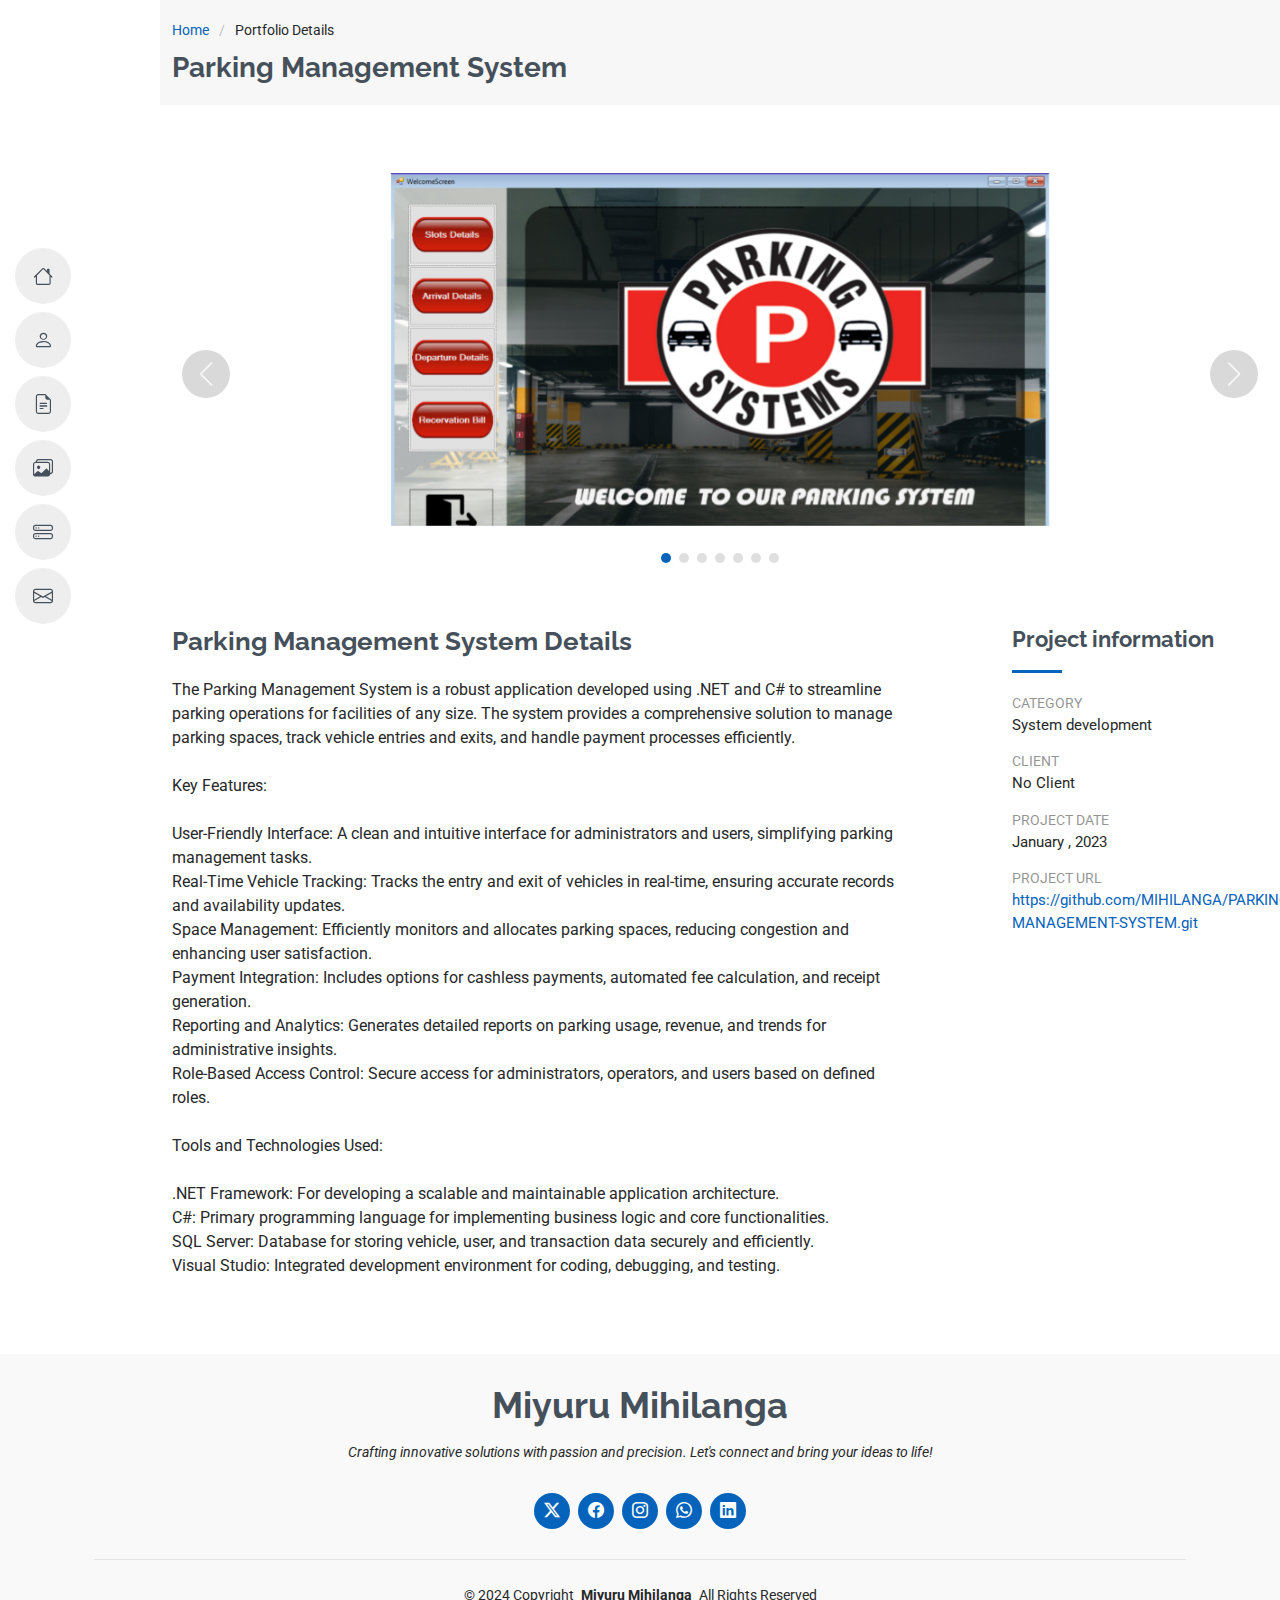
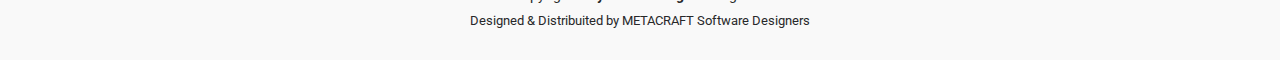
<file: Parking_System.html>
<!DOCTYPE html>
<html lang="en">

<head>
  <meta charset="utf-8">
  <meta content="width=device-width, initial-scale=1.0" name="viewport">
  <title>Miyuru's Portfolio</title>
  <meta content="" name="description">
  <meta content="" name="keywords">

  <!-- Favicons -->
  <link href="assets/img/favicon.png" rel="icon">
  <link href="assets/img/apple-touch-icon.png" rel="apple-touch-icon">

  <!-- Fonts -->
  <link href="https://fonts.googleapis.com" rel="preconnect">
  <link href="https://fonts.gstatic.com" rel="preconnect" crossorigin>
  <link href="https://fonts.googleapis.com/css2?family=Roboto:ital,wght@0,100;0,300;0,400;0,500;0,700;0,900;1,100;1,300;1,400;1,500;1,700;1,900&family=Poppins:ital,wght@0,100;0,200;0,300;0,400;0,500;0,600;0,700;0,800;0,900;1,100;1,200;1,300;1,400;1,500;1,600;1,700;1,800;1,900&family=Raleway:ital,wght@0,100;0,200;0,300;0,400;0,500;0,600;0,700;0,800;0,900;1,100;1,200;1,300;1,400;1,500;1,600;1,700;1,800;1,900&display=swap" rel="stylesheet">

  <!-- Vendor CSS Files -->
  <link href="assets/vendor/bootstrap/css/bootstrap.min.css" rel="stylesheet">
  <link href="assets/vendor/bootstrap-icons/bootstrap-icons.css" rel="stylesheet">
  <link href="assets/vendor/aos/aos.css" rel="stylesheet">
  <link href="assets/vendor/glightbox/css/glightbox.min.css" rel="stylesheet">
  <link href="assets/vendor/swiper/swiper-bundle.min.css" rel="stylesheet">

  <!-- Main CSS File -->
  <link href="assets/css/main.css" rel="stylesheet">

  <!-- =======================================================
  * Template Name: MyResume
  * Template URL: https://bootstrapmade.com/free-html-bootstrap-template-my-resume/
  * Updated: Jun 29 2024 with Bootstrap v5.3.3
  * Author: BootstrapMade.com
  * License: https://bootstrapmade.com/license/
  ======================================================== -->
</head>

<body class="portfolio-details-page">

  <header id="header" class="header d-flex flex-column justify-content-center">

    <i class="header-toggle d-xl-none bi bi-list"></i>

    <nav id="navmenu" class="navmenu">
      <ul>
        <li><a href="#hero"><i class="bi bi-house navicon"></i><span>Home</span></a></li>
        <li><a href="#about"><i class="bi bi-person navicon"></i><span>About</span></a></li>
        <li><a href="#resume"><i class="bi bi-file-earmark-text navicon"></i><span>Resume</span></a></li>
        <li><a href="#portfolio"><i class="bi bi-images navicon"></i><span>Portfolio</span></a></li>
        <li><a href="#services"><i class="bi bi-hdd-stack navicon"></i><span>Services</span></a></li>
        <li><a href="#contact"><i class="bi bi-envelope navicon"></i><span>Contact</span></a></li>
      </ul>
    </nav>

  </header>

  <main class="main">

    <!-- Page Title -->
    <div class="page-title" data-aos="fade">
      <div class="container">
        <nav class="breadcrumbs">
          <ol>
            <li><a href="index.html">Home</a></li>
            <li class="current">Portfolio Details</li>
          </ol>
        </nav>
        <h1>Parking Management System</h1>
      </div>
    </div><!-- End Page Title -->

    <!-- Portfolio Details Section -->
    <section id="portfolio-details" class="portfolio-details section">

      <div class="container" data-aos="fade-up">

        <div class="portfolio-details-slider swiper init-swiper">
          <script type="application/json" class="swiper-config">
            {
              "loop": true,
              "speed": 600,
              "autoplay": {
                "delay": 5000
              },
              "slidesPerView": "auto",
              "navigation": {
                "nextEl": ".swiper-button-next",
                "prevEl": ".swiper-button-prev"
              },
              "pagination": {
                "el": ".swiper-pagination",
                "type": "bullets",
                "clickable": true
              }
            }
          </script>
          <div class="swiper-wrapper align-items-center">

            <div class="swiper-slide">
              <img src="assets/img/portfolio/Parking/Screenshot (65)11.png" alt="">
            </div>

            <div class="swiper-slide">
              <img src="assets/img/portfolio/Parking/Screenshot (64).png" alt="">
            </div>

            <div class="swiper-slide">
              <img src="assets/img/portfolio/Parking/Screenshot (66).png" alt="">
            </div>

            <div class="swiper-slide">
              <img src="assets/img/portfolio/Parking/Screenshot (67).png" alt="">
            </div>

            <div class="swiper-slide">
              <img src="assets/img/portfolio/Parking/Screenshot (68).png" alt="">
            </div>

            <div class="swiper-slide">
              <img src="assets/img/portfolio/Parking/Screenshot (69).png" alt="">
            </div>

            <div class="swiper-slide">
                <img src="assets/img/portfolio/Parking/Screenshot (70).png" alt="">
              </div>

          </div>
          <div class="swiper-button-prev"></div>
          <div class="swiper-button-next"></div>
          <div class="swiper-pagination"></div>
        </div>

        <div class="row justify-content-between gy-4 mt-4">

          <div class="col-lg-8" data-aos="fade-up">
            <div class="portfolio-description">
              <h2>Parking Management System Details</h2>
              <p>
                The Parking Management System is a robust application developed using .NET and C# to streamline parking operations for facilities of any size. The system provides a comprehensive solution to manage parking spaces, track vehicle entries and exits, and handle payment processes efficiently.
<br><br>
Key Features:
<br>
<br>User-Friendly Interface: A clean and intuitive interface for administrators and users, simplifying parking management tasks.
<br>Real-Time Vehicle Tracking: Tracks the entry and exit of vehicles in real-time, ensuring accurate records and availability updates.
<br>Space Management: Efficiently monitors and allocates parking spaces, reducing congestion and enhancing user satisfaction.
<br>Payment Integration: Includes options for cashless payments, automated fee calculation, and receipt generation.
<br>Reporting and Analytics: Generates detailed reports on parking usage, revenue, and trends for administrative insights.
<br>Role-Based Access Control: Secure access for administrators, operators, and users based on defined roles.
<br><br>Tools and Technologies Used:
<br><br>
.NET Framework: For developing a scalable and maintainable application architecture.
<br>C#: Primary programming language for implementing business logic and core functionalities.
<br>SQL Server: Database for storing vehicle, user, and transaction data securely and efficiently.
<br>Visual Studio: Integrated development environment for coding, debugging, and testing.
              </p>
              
            </div>
          </div>

          <div class="col-lg-3" data-aos="fade-up" data-aos-delay="100">
            <div class="portfolio-info">
              <h3>Project information</h3>
              <ul>
                <li><strong>Category</strong> System development</li>
                <li><strong>Client</strong>No Client</li>
                <li><strong>Project date</strong> January , 2023</li>
                <li><strong>Project URL</strong> <a href="https://github.com/MIHILANGA/PARKING-MANAGEMENT-SYSTEM.git">https://github.com/MIHILANGA/PARKING-MANAGEMENT-SYSTEM.git</a></li>
                
              </ul>
            </div>
          </div>

        </div>

      </div>

    </section><!-- /Portfolio Details Section -->

  </main>

  <footer id="footer" class="footer position-relative light-background">
    <div class="container">
      <h3 class="sitename">Miyuru Mihilanga</h3>
      <p>Crafting innovative solutions with passion and precision. Let's connect and bring your ideas to life!</p>
      <div class="social-links d-flex justify-content-center">
        <a href=""><i class="bi bi-twitter-x"></i></a>
        <a href=""><i class="bi bi-facebook"></i></a>
        <a href=""><i class="bi bi-instagram"></i></a>
        <a href=""><i class="bi bi-whatsapp"></i></a>
        <a href=""><i class="bi bi-linkedin"></i></a>
      </div>
      <div class="container">
        <div class="copyright">
          <span>© 2024 Copyright</span> <strong class="px-1 sitename">Miyuru Mihilanga</strong> <span>All Rights Reserved</span>
        </div>
        <div class="credits">
          <!-- All the links in the footer should remain intact. -->
          <!-- You can delete the links only if you've purchased the pro version. -->
          <!-- Licensing information: https://bootstrapmade.com/license/ -->
          <!-- Purchase the pro version with working PHP/AJAX contact form: [buy-url] -->
          Designed & Distribuited by METACRAFT Software Designers</a>
        </div>
      </div>
    </div>
  </footer>


  <!-- Scroll Top -->
  <a href="#" id="scroll-top" class="scroll-top d-flex align-items-center justify-content-center"><i class="bi bi-arrow-up-short"></i></a>

  <!-- Preloader -->
  <div id="preloader"></div>

  <!-- Vendor JS Files -->
  <script src="assets/vendor/bootstrap/js/bootstrap.bundle.min.js"></script>
  <script src="assets/vendor/php-email-form/validate.js"></script>
  <script src="assets/vendor/aos/aos.js"></script>
  <script src="assets/vendor/typed.js/typed.umd.js"></script>
  <script src="assets/vendor/purecounter/purecounter_vanilla.js"></script>
  <script src="assets/vendor/waypoints/noframework.waypoints.js"></script>
  <script src="assets/vendor/glightbox/js/glightbox.min.js"></script>
  <script src="assets/vendor/imagesloaded/imagesloaded.pkgd.min.js"></script>
  <script src="assets/vendor/isotope-layout/isotope.pkgd.min.js"></script>
  <script src="assets/vendor/swiper/swiper-bundle.min.js"></script>

  <!-- Main JS File -->
  <script src="assets/js/main.js"></script>

</body>

</html>
</file>
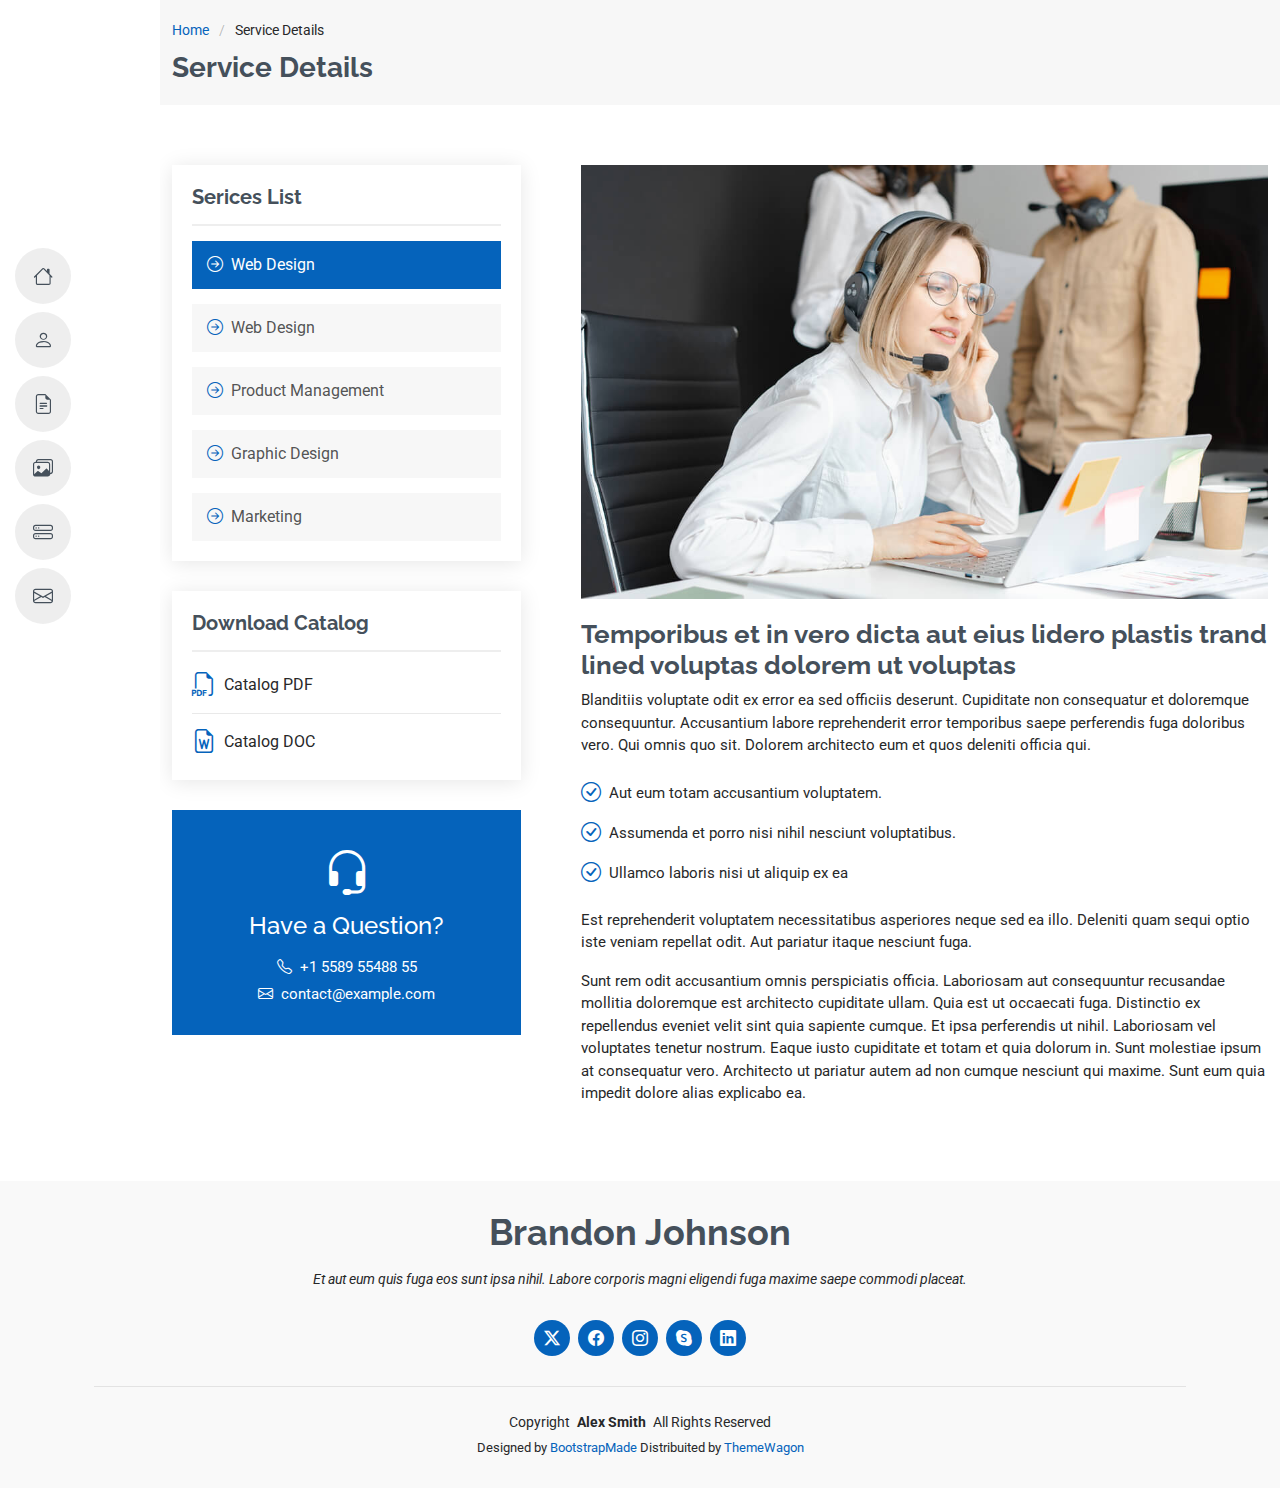
<file: service-details.html>
<!DOCTYPE html>
<html lang="en">

<head>
  <meta charset="utf-8">
  <meta content="width=device-width, initial-scale=1.0" name="viewport">
  <title>Service Details - MyResume Bootstrap Template</title>
  <meta content="" name="description">
  <meta content="" name="keywords">

  <!-- Favicons -->
  <link href="assets/img/favicon.png" rel="icon">
  <link href="assets/img/apple-touch-icon.png" rel="apple-touch-icon">

  <!-- Fonts -->
  <link href="https://fonts.googleapis.com" rel="preconnect">
  <link href="https://fonts.gstatic.com" rel="preconnect" crossorigin>
  <link href="https://fonts.googleapis.com/css2?family=Roboto:ital,wght@0,100;0,300;0,400;0,500;0,700;0,900;1,100;1,300;1,400;1,500;1,700;1,900&family=Poppins:ital,wght@0,100;0,200;0,300;0,400;0,500;0,600;0,700;0,800;0,900;1,100;1,200;1,300;1,400;1,500;1,600;1,700;1,800;1,900&family=Raleway:ital,wght@0,100;0,200;0,300;0,400;0,500;0,600;0,700;0,800;0,900;1,100;1,200;1,300;1,400;1,500;1,600;1,700;1,800;1,900&display=swap" rel="stylesheet">

  <!-- Vendor CSS Files -->
  <link href="assets/vendor/bootstrap/css/bootstrap.min.css" rel="stylesheet">
  <link href="assets/vendor/bootstrap-icons/bootstrap-icons.css" rel="stylesheet">
  <link href="assets/vendor/aos/aos.css" rel="stylesheet">
  <link href="assets/vendor/glightbox/css/glightbox.min.css" rel="stylesheet">
  <link href="assets/vendor/swiper/swiper-bundle.min.css" rel="stylesheet">

  <!-- Main CSS File -->
  <link href="assets/css/main.css" rel="stylesheet">

  <!-- =======================================================
  * Template Name: MyResume
  * Template URL: https://bootstrapmade.com/free-html-bootstrap-template-my-resume/
  * Updated: Jun 29 2024 with Bootstrap v5.3.3
  * Author: BootstrapMade.com
  * License: https://bootstrapmade.com/license/
  ======================================================== -->
</head>

<body class="service-details-page">

  <header id="header" class="header d-flex flex-column justify-content-center">

    <i class="header-toggle d-xl-none bi bi-list"></i>

    <nav id="navmenu" class="navmenu">
      <ul>
        <li><a href="#hero"><i class="bi bi-house navicon"></i><span>Home</span></a></li>
        <li><a href="#about"><i class="bi bi-person navicon"></i><span>About</span></a></li>
        <li><a href="#resume"><i class="bi bi-file-earmark-text navicon"></i><span>Resume</span></a></li>
        <li><a href="#portfolio"><i class="bi bi-images navicon"></i><span>Portfolio</span></a></li>
        <li><a href="#services"><i class="bi bi-hdd-stack navicon"></i><span>Services</span></a></li>
        <li><a href="#contact"><i class="bi bi-envelope navicon"></i><span>Contact</span></a></li>
      </ul>
    </nav>

  </header>

  <main class="main">

    <!-- Page Title -->
    <div class="page-title" data-aos="fade">
      <div class="container">
        <nav class="breadcrumbs">
          <ol>
            <li><a href="index.html">Home</a></li>
            <li class="current">Service Details</li>
          </ol>
        </nav>
        <h1>Service Details</h1>
      </div>
    </div><!-- End Page Title -->

    <!-- Service Details Section -->
    <section id="service-details" class="service-details section">

      <div class="container">

        <div class="row gy-5">

          <div class="col-lg-4" data-aos="fade-up" data-aos-delay="100">

            <div class="service-box">
              <h4>Serices List</h4>
              <div class="services-list">
                <a href="#" class="active"><i class="bi bi-arrow-right-circle"></i><span>Web Design</span></a>
                <a href="#"><i class="bi bi-arrow-right-circle"></i><span>Web Design</span></a>
                <a href="#"><i class="bi bi-arrow-right-circle"></i><span>Product Management</span></a>
                <a href="#"><i class="bi bi-arrow-right-circle"></i><span>Graphic Design</span></a>
                <a href="#"><i class="bi bi-arrow-right-circle"></i><span>Marketing</span></a>
              </div>
            </div><!-- End Services List -->

            <div class="service-box">
              <h4>Download Catalog</h4>
              <div class="download-catalog">
                <a href="#"><i class="bi bi-filetype-pdf"></i><span>Catalog PDF</span></a>
                <a href="#"><i class="bi bi-file-earmark-word"></i><span>Catalog DOC</span></a>
              </div>
            </div><!-- End Services List -->

            <div class="help-box d-flex flex-column justify-content-center align-items-center">
              <i class="bi bi-headset help-icon"></i>
              <h4>Have a Question?</h4>
              <p class="d-flex align-items-center mt-2 mb-0"><i class="bi bi-telephone me-2"></i> <span>+1 5589 55488 55</span></p>
              <p class="d-flex align-items-center mt-1 mb-0"><i class="bi bi-envelope me-2"></i> <a href="mailto:contact@example.com">contact@example.com</a></p>
            </div>

          </div>

          <div class="col-lg-8 ps-lg-5" data-aos="fade-up" data-aos-delay="200">
            <img src="assets/img/services.jpg" alt="" class="img-fluid services-img">
            <h3>Temporibus et in vero dicta aut eius lidero plastis trand lined voluptas dolorem ut voluptas</h3>
            <p>
              Blanditiis voluptate odit ex error ea sed officiis deserunt. Cupiditate non consequatur et doloremque consequuntur. Accusantium labore reprehenderit error temporibus saepe perferendis fuga doloribus vero. Qui omnis quo sit. Dolorem architecto eum et quos deleniti officia qui.
            </p>
            <ul>
              <li><i class="bi bi-check-circle"></i> <span>Aut eum totam accusantium voluptatem.</span></li>
              <li><i class="bi bi-check-circle"></i> <span>Assumenda et porro nisi nihil nesciunt voluptatibus.</span></li>
              <li><i class="bi bi-check-circle"></i> <span>Ullamco laboris nisi ut aliquip ex ea</span></li>
            </ul>
            <p>
              Est reprehenderit voluptatem necessitatibus asperiores neque sed ea illo. Deleniti quam sequi optio iste veniam repellat odit. Aut pariatur itaque nesciunt fuga.
            </p>
            <p>
              Sunt rem odit accusantium omnis perspiciatis officia. Laboriosam aut consequuntur recusandae mollitia doloremque est architecto cupiditate ullam. Quia est ut occaecati fuga. Distinctio ex repellendus eveniet velit sint quia sapiente cumque. Et ipsa perferendis ut nihil. Laboriosam vel voluptates tenetur nostrum. Eaque iusto cupiditate et totam et quia dolorum in. Sunt molestiae ipsum at consequatur vero. Architecto ut pariatur autem ad non cumque nesciunt qui maxime. Sunt eum quia impedit dolore alias explicabo ea.
            </p>
          </div>

        </div>

      </div>

    </section><!-- /Service Details Section -->

  </main>

  <footer id="footer" class="footer position-relative light-background">
    <div class="container">
      <h3 class="sitename">Brandon Johnson</h3>
      <p>Et aut eum quis fuga eos sunt ipsa nihil. Labore corporis magni eligendi fuga maxime saepe commodi placeat.</p>
      <div class="social-links d-flex justify-content-center">
        <a href=""><i class="bi bi-twitter-x"></i></a>
        <a href=""><i class="bi bi-facebook"></i></a>
        <a href=""><i class="bi bi-instagram"></i></a>
        <a href=""><i class="bi bi-skype"></i></a>
        <a href=""><i class="bi bi-linkedin"></i></a>
      </div>
      <div class="container">
        <div class="copyright">
          <span>Copyright</span> <strong class="px-1 sitename">Alex Smith</strong> <span>All Rights Reserved</span>
        </div>
        <div class="credits">
          <!-- All the links in the footer should remain intact. -->
          <!-- You can delete the links only if you've purchased the pro version. -->
          <!-- Licensing information: https://bootstrapmade.com/license/ -->
          <!-- Purchase the pro version with working PHP/AJAX contact form: [buy-url] -->
          Designed by <a href="https://bootstrapmade.com/">BootstrapMade</a> Distribuited by <a href="https://themewagon.com">ThemeWagon</a>
        </div>
      </div>
    </div>
  </footer>

  <!-- Scroll Top -->
  <a href="#" id="scroll-top" class="scroll-top d-flex align-items-center justify-content-center"><i class="bi bi-arrow-up-short"></i></a>

  <!-- Preloader -->
  <div id="preloader"></div>

  <!-- Vendor JS Files -->
  <script src="assets/vendor/bootstrap/js/bootstrap.bundle.min.js"></script>
  <script src="assets/vendor/php-email-form/validate.js"></script>
  <script src="assets/vendor/aos/aos.js"></script>
  <script src="assets/vendor/typed.js/typed.umd.js"></script>
  <script src="assets/vendor/purecounter/purecounter_vanilla.js"></script>
  <script src="assets/vendor/waypoints/noframework.waypoints.js"></script>
  <script src="assets/vendor/glightbox/js/glightbox.min.js"></script>
  <script src="assets/vendor/imagesloaded/imagesloaded.pkgd.min.js"></script>
  <script src="assets/vendor/isotope-layout/isotope.pkgd.min.js"></script>
  <script src="assets/vendor/swiper/swiper-bundle.min.js"></script>

  <!-- Main JS File -->
  <script src="assets/js/main.js"></script>

</body>

</html>
</file>
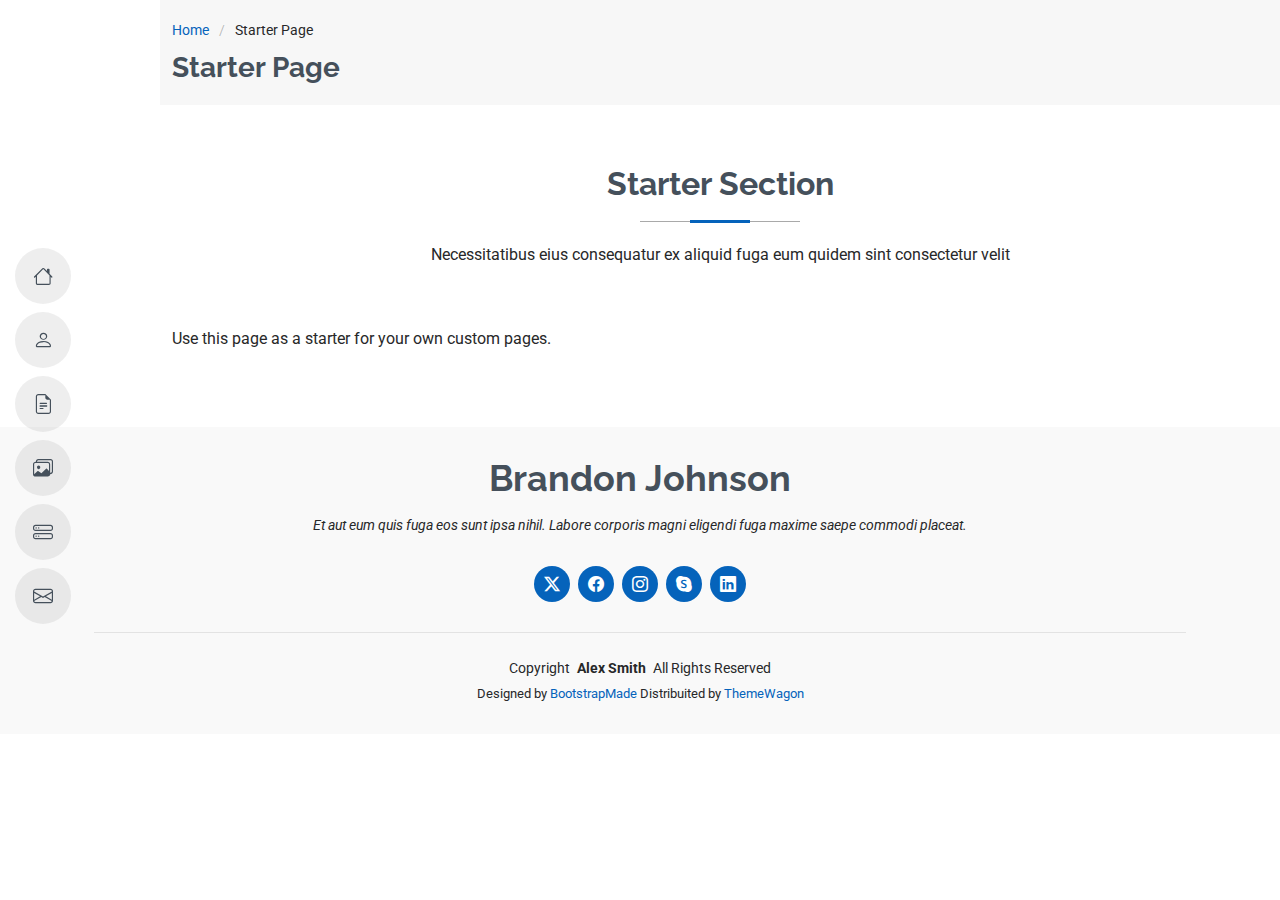
<file: starter-page.html>
<!DOCTYPE html>
<html lang="en">

<head>
  <meta charset="utf-8">
  <meta content="width=device-width, initial-scale=1.0" name="viewport">
  <title>Starter Page - MyResume Bootstrap Template</title>
  <meta content="" name="description">
  <meta content="" name="keywords">

  <!-- Favicons -->
  <link href="assets/img/favicon.png" rel="icon">
  <link href="assets/img/apple-touch-icon.png" rel="apple-touch-icon">

  <!-- Fonts -->
  <link href="https://fonts.googleapis.com" rel="preconnect">
  <link href="https://fonts.gstatic.com" rel="preconnect" crossorigin>
  <link href="https://fonts.googleapis.com/css2?family=Roboto:ital,wght@0,100;0,300;0,400;0,500;0,700;0,900;1,100;1,300;1,400;1,500;1,700;1,900&family=Poppins:ital,wght@0,100;0,200;0,300;0,400;0,500;0,600;0,700;0,800;0,900;1,100;1,200;1,300;1,400;1,500;1,600;1,700;1,800;1,900&family=Raleway:ital,wght@0,100;0,200;0,300;0,400;0,500;0,600;0,700;0,800;0,900;1,100;1,200;1,300;1,400;1,500;1,600;1,700;1,800;1,900&display=swap" rel="stylesheet">

  <!-- Vendor CSS Files -->
  <link href="assets/vendor/bootstrap/css/bootstrap.min.css" rel="stylesheet">
  <link href="assets/vendor/bootstrap-icons/bootstrap-icons.css" rel="stylesheet">
  <link href="assets/vendor/aos/aos.css" rel="stylesheet">
  <link href="assets/vendor/glightbox/css/glightbox.min.css" rel="stylesheet">
  <link href="assets/vendor/swiper/swiper-bundle.min.css" rel="stylesheet">

  <!-- Main CSS File -->
  <link href="assets/css/main.css" rel="stylesheet">

  <!-- =======================================================
  * Template Name: MyResume
  * Template URL: https://bootstrapmade.com/free-html-bootstrap-template-my-resume/
  * Updated: Jun 29 2024 with Bootstrap v5.3.3
  * Author: BootstrapMade.com
  * License: https://bootstrapmade.com/license/
  ======================================================== -->
</head>

<body class="starter-page-page">

  <header id="header" class="header d-flex flex-column justify-content-center">

    <i class="header-toggle d-xl-none bi bi-list"></i>

    <nav id="navmenu" class="navmenu">
      <ul>
        <li><a href="#hero"><i class="bi bi-house navicon"></i><span>Home</span></a></li>
        <li><a href="#about"><i class="bi bi-person navicon"></i><span>About</span></a></li>
        <li><a href="#resume"><i class="bi bi-file-earmark-text navicon"></i><span>Resume</span></a></li>
        <li><a href="#portfolio"><i class="bi bi-images navicon"></i><span>Portfolio</span></a></li>
        <li><a href="#services"><i class="bi bi-hdd-stack navicon"></i><span>Services</span></a></li>
        <li><a href="#contact"><i class="bi bi-envelope navicon"></i><span>Contact</span></a></li>
      </ul>
    </nav>

  </header>

  <main class="main">

    <!-- Page Title -->
    <div class="page-title" data-aos="fade">
      <div class="container">
        <nav class="breadcrumbs">
          <ol>
            <li><a href="index.html">Home</a></li>
            <li class="current">Starter Page</li>
          </ol>
        </nav>
        <h1>Starter Page</h1>
      </div>
    </div><!-- End Page Title -->

    <!-- Starter Section Section -->
    <section id="starter-section" class="starter-section section">

      <!-- Section Title -->
      <div class="container section-title" data-aos="fade-up">
        <h2>Starter Section</h2>
        <p>Necessitatibus eius consequatur ex aliquid fuga eum quidem sint consectetur velit</p>
      </div><!-- End Section Title -->

      <div class="container" data-aos="fade-up">
        <p>Use this page as a starter for your own custom pages.</p>
      </div>

    </section><!-- /Starter Section Section -->

  </main>

  <footer id="footer" class="footer position-relative light-background">
    <div class="container">
      <h3 class="sitename">Brandon Johnson</h3>
      <p>Et aut eum quis fuga eos sunt ipsa nihil. Labore corporis magni eligendi fuga maxime saepe commodi placeat.</p>
      <div class="social-links d-flex justify-content-center">
        <a href=""><i class="bi bi-twitter-x"></i></a>
        <a href=""><i class="bi bi-facebook"></i></a>
        <a href=""><i class="bi bi-instagram"></i></a>
        <a href=""><i class="bi bi-skype"></i></a>
        <a href=""><i class="bi bi-linkedin"></i></a>
      </div>
      <div class="container">
        <div class="copyright">
          <span>Copyright</span> <strong class="px-1 sitename">Alex Smith</strong> <span>All Rights Reserved</span>
        </div>
        <div class="credits">
          <!-- All the links in the footer should remain intact. -->
          <!-- You can delete the links only if you've purchased the pro version. -->
          <!-- Licensing information: https://bootstrapmade.com/license/ -->
          <!-- Purchase the pro version with working PHP/AJAX contact form: [buy-url] -->
          Designed by <a href="https://bootstrapmade.com/">BootstrapMade</a> Distribuited by <a href="https://themewagon.com">ThemeWagon</a>
        </div>
      </div>
    </div>
  </footer>

  <!-- Scroll Top -->
  <a href="#" id="scroll-top" class="scroll-top d-flex align-items-center justify-content-center"><i class="bi bi-arrow-up-short"></i></a>

  <!-- Preloader -->
  <div id="preloader"></div>

  <!-- Vendor JS Files -->
  <script src="assets/vendor/bootstrap/js/bootstrap.bundle.min.js"></script>
  <script src="assets/vendor/php-email-form/validate.js"></script>
  <script src="assets/vendor/aos/aos.js"></script>
  <script src="assets/vendor/typed.js/typed.umd.js"></script>
  <script src="assets/vendor/purecounter/purecounter_vanilla.js"></script>
  <script src="assets/vendor/waypoints/noframework.waypoints.js"></script>
  <script src="assets/vendor/glightbox/js/glightbox.min.js"></script>
  <script src="assets/vendor/imagesloaded/imagesloaded.pkgd.min.js"></script>
  <script src="assets/vendor/isotope-layout/isotope.pkgd.min.js"></script>
  <script src="assets/vendor/swiper/swiper-bundle.min.js"></script>

  <!-- Main JS File -->
  <script src="assets/js/main.js"></script>

</body>

</html>
</file>
<file: assets/css/main.css>
/**
* Template Name: MyResume
* Template URL: https://bootstrapmade.com/free-html-bootstrap-template-my-resume/
* Updated: Jun 29 2024 with Bootstrap v5.3.3
* Author: BootstrapMade.com
* License: https://bootstrapmade.com/license/
*/

/*--------------------------------------------------------------
# Font & Color Variables
# Help: https://bootstrapmade.com/color-system/
--------------------------------------------------------------*/
/* Fonts */
:root {
  --default-font: "Roboto",  system-ui, -apple-system, "Segoe UI", Roboto, "Helvetica Neue", Arial, "Noto Sans", "Liberation Sans", sans-serif, "Apple Color Emoji", "Segoe UI Emoji", "Segoe UI Symbol", "Noto Color Emoji";
  --heading-font: "Raleway",  sans-serif;
  --nav-font: "Poppins",  sans-serif;
}

/* Global Colors - The following color variables are used throughout the website. Updating them here will change the color scheme of the entire website */
:root { 
  --background-color: #ffffff; /* Background color for the entire website, including individual sections */
  --default-color: #272829; /* Default color used for the majority of the text content across the entire website */
  --heading-color: #45505b; /* Color for headings, subheadings and title throughout the website */
  --accent-color: #0563bb; /* Accent color that represents your brand on the website. It's used for buttons, links, and other elements that need to stand out */
  --surface-color: #ffffff; /* The surface color is used as a background of boxed elements within sections, such as cards, icon boxes, or other elements that require a visual separation from the global background. */
  --contrast-color: #ffffff; /* Contrast color for text, ensuring readability against backgrounds of accent, heading, or default colors. */
}

/* Nav Menu Colors - The following color variables are used specifically for the navigation menu. They are separate from the global colors to allow for more customization options */
:root {
  --nav-color: #45505b;  /* The default color of the main navmenu links */
  --nav-hover-color: #0563bb; /* Applied to main navmenu links when they are hovered over or active */
  --nav-mobile-background-color: #ffffff; /* Used as the background color for mobile navigation menu */
  --nav-dropdown-background-color: #ffffff; /* Used as the background color for dropdown items that appear when hovering over primary navigation items */
  --nav-dropdown-color: #212529; /* Used for navigation links of the dropdown items in the navigation menu. */
  --nav-dropdown-hover-color: #0563bb; /* Similar to --nav-hover-color, this color is applied to dropdown navigation links when they are hovered over. */
}

/* Color Presets - These classes override global colors when applied to any section or element, providing reuse of the sam color scheme. */

.light-background {
  --background-color: #f9f9f9;
  --surface-color: #ffffff;
}

.dark-background {
  --background-color: #060606;
  --default-color: #ffffff;
  --heading-color: #ffffff;
  --surface-color: #252525;
  --contrast-color: #ffffff;
}

/* Smooth scroll */
:root {
  scroll-behavior: smooth;
}

/*--------------------------------------------------------------
# General Styling & Shared Classes
--------------------------------------------------------------*/
body {
  color: var(--default-color);
  background-color: var(--background-color);
  font-family: var(--default-font);
}

a {
  color: var(--accent-color);
  text-decoration: none;
  transition: 0.3s;
}

a:hover {
  color: color-mix(in srgb, var(--accent-color), transparent 25%);
  text-decoration: none;
}

h1,
h2,
h3,
h4,
h5,
h6 {
  color: var(--heading-color);
  font-family: var(--heading-font);
}

/* PHP Email Form Messages
------------------------------*/
.php-email-form .error-message {
  display: none;
  background: #df1529;
  color: #ffffff;
  text-align: left;
  padding: 15px;
  margin-bottom: 24px;
  font-weight: 600;
}

.php-email-form .sent-message {
  display: none;
  color: #ffffff;
  background: #059652;
  text-align: center;
  padding: 15px;
  margin-bottom: 24px;
  font-weight: 600;
}

.php-email-form .loading {
  display: none;
  background: var(--surface-color);
  text-align: center;
  padding: 15px;
  margin-bottom: 24px;
}

.php-email-form .loading:before {
  content: "";
  display: inline-block;
  border-radius: 50%;
  width: 24px;
  height: 24px;
  margin: 0 10px -6px 0;
  border: 3px solid var(--accent-color);
  border-top-color: var(--surface-color);
  animation: php-email-form-loading 1s linear infinite;
}

@keyframes php-email-form-loading {
  0% {
    transform: rotate(0deg);
  }

  100% {
    transform: rotate(360deg);
  }
}

/*--------------------------------------------------------------
# Global Header
--------------------------------------------------------------*/
.header {
  color: var(--default-color);
  position: fixed;
  top: 0;
  left: 0;
  bottom: 0;
  padding: 0 15px;
  transition: all ease-in-out 0.3s;
  overflow-y: auto;
  z-index: 997;
  min-width: 200px;
}

@media (max-width: 1199px) {
  .header {
    background-color: var(--background-color);
    border-right: 1px solid color-mix(in srgb, var(--default-color), transparent 90%);
    width: 300px;
    left: -100%;
  }
}

@media (min-width: 1200px) and (max-width: 1600px) {
  .header~main {
    margin-left: 160px;
  }

  .header~main .hero {
    margin-left: -160px;
    width: 100vw;
  }
}

.header.header-show {
  left: 0;
}

.header .header-toggle {
  color: var(--contrast-color);
  background-color: var(--accent-color);
  font-size: 22px;
  display: flex;
  align-items: center;
  justify-content: center;
  width: 40px;
  height: 40px;
  border-radius: 50%;
  cursor: pointer;
  position: fixed;
  top: 15px;
  right: 15px;
  z-index: 9999;
  transition: background-color 0.3s;
}

.header .header-toggle:hover {
  color: var(--contrast-color);
  background-color: color-mix(in srgb, var(--accent-color) 90%, white 15%);
}

/*--------------------------------------------------------------
# Navigation Menu
--------------------------------------------------------------*/
.navmenu {
  padding: 0;
  z-index: 9997;
}

.navmenu ul {
  list-style: none;
  padding: 0 0 20px 0;
  margin: 0;
  width: 140px;
}

.navmenu a,
.navmenu a:focus {
  color: var(--nav-color);
  font-family: var(--nav-font);
  display: flex;
  align-items: center;
  padding: 10px 18px;
  margin-bottom: 8px;
  font-size: 15px;
  border-radius: 50px;
  background: color-mix(in srgb, var(--default-color), transparent 92%);
  height: 56px;
  width: 100%;
  overflow: hidden;
  transition: 0.3s;
}

.navmenu a i,
.navmenu a:focus i {
  font-size: 20px;
}

.navmenu a span,
.navmenu a:focus span {
  padding: 0 5px 0 7px;
}

@media (min-width: 992px) {

  .navmenu a,
  .navmenu a:focus {
    max-width: 56px;
  }

  .navmenu a span,
  .navmenu a:focus span {
    display: none;
  }
}

.navmenu a:hover,
.navmenu .active,
.navmenu .active:focus,
.navmenu li:hover>a {
  color: var(--contrast-color);
  background: var(--nav-hover-color);
}

.navmenu a:hover,
.navmenu li:hover>a {
  max-width: 100%;
  color: var(--contrast-color);
}

.navmenu a:hover span,
.navmenu li:hover>a span {
  display: block;
}

/*--------------------------------------------------------------
# Global Footer
--------------------------------------------------------------*/
.footer {
  color: var(--default-color);
  background-color: var(--background-color);
  font-size: 14px;
  text-align: center;
  padding: 30px 0;
  position: relative;
}

.footer h3 {
  font-size: 36px;
  font-weight: 700;
  position: relative;
  padding: 0;
  margin: 0 0 15px 0;
}

.footer p {
  font-size: 15;
  font-style: italic;
  padding: 0;
  margin: 0 0 30px 0;
}

.footer .social-links {
  margin: 0 0 30px 0;
}

.footer .social-links a {
  font-size: 16px;
  display: flex;
  align-items: center;
  justify-content: center;
  background: var(--accent-color);
  color: var(--contrast-color);
  line-height: 1;
  margin: 0 4px;
  border-radius: 50%;
  text-align: center;
  width: 36px;
  height: 36px;
  transition: 0.3s;
}

.footer .social-links a:hover {
  background: color-mix(in srgb, var(--accent-color), transparent 20%);
  text-decoration: none;
}

.footer .copyright {
  padding-top: 25px;
  border-top: 1px solid color-mix(in srgb, var(--default-color), transparent 90%);
}

.footer .credits {
  font-size: 13px;
  padding-top: 5px;
}

/*--------------------------------------------------------------
# Preloader
--------------------------------------------------------------*/
#preloader {
  position: fixed;
  inset: 0;
  z-index: 999999;
  overflow: hidden;
  background: var(--background-color);
  transition: all 0.6s ease-out;
}

#preloader:before {
  content: "";
  position: fixed;
  top: calc(50% - 30px);
  left: calc(50% - 30px);
  border: 6px solid #ffffff;
  border-color: var(--accent-color) transparent var(--accent-color) transparent;
  border-radius: 50%;
  width: 60px;
  height: 60px;
  animation: animate-preloader 1.5s linear infinite;
}

@keyframes animate-preloader {
  0% {
    transform: rotate(0deg);
  }

  100% {
    transform: rotate(360deg);
  }
}

/*--------------------------------------------------------------
# Scroll Top Button
--------------------------------------------------------------*/
.scroll-top {
  position: fixed;
  visibility: hidden;
  opacity: 0;
  right: 15px;
  bottom: -15px;
  z-index: 99999;
  background-color: var(--accent-color);
  width: 44px;
  height: 44px;
  border-radius: 50px;
  transition: all 0.4s;
}

.scroll-top i {
  font-size: 24px;
  color: var(--contrast-color);
  line-height: 0;
}

.scroll-top:hover {
  background-color: color-mix(in srgb, var(--accent-color), transparent 20%);
  color: var(--contrast-color);
}

.scroll-top.active {
  visibility: visible;
  opacity: 1;
  bottom: 15px;
}

/*--------------------------------------------------------------
# Disable aos animation delay on mobile devices
--------------------------------------------------------------*/
@media screen and (max-width: 768px) {
  [data-aos-delay] {
    transition-delay: 0 !important;
  }
}

/*--------------------------------------------------------------
# Global Page Titles & Breadcrumbs
--------------------------------------------------------------*/
.page-title {
  --background-color: color-mix(in srgb, var(--default-color), transparent 96%);
  color: var(--default-color);
  background-color: var(--background-color);
  padding: 20px 0;
  position: relative;
}

.page-title h1 {
  font-size: 28px;
  font-weight: 700;
  margin: 0;
}

.page-title .breadcrumbs ol {
  display: flex;
  flex-wrap: wrap;
  list-style: none;
  padding: 0 0 10px 0;
  margin: 0;
  font-size: 14px;
  font-weight: 400;
}

.page-title .breadcrumbs ol li+li {
  padding-left: 10px;
}

.page-title .breadcrumbs ol li+li::before {
  content: "/";
  display: inline-block;
  padding-right: 10px;
  color: color-mix(in srgb, var(--default-color), transparent 70%);
}

/*--------------------------------------------------------------
# Global Sections
--------------------------------------------------------------*/
section,
.section {
  color: var(--default-color);
  background-color: var(--background-color);
  padding: 60px 0;
  overflow: clip;
}

/*--------------------------------------------------------------
# Global Section Titles
--------------------------------------------------------------*/
.section-title {
  text-align: center;
  padding-bottom: 60px;
  position: relative;
}

.section-title h2 {
  font-size: 32px;
  font-weight: 700;
  margin-bottom: 20px;
  padding-bottom: 20px;
  position: relative;
}

.section-title h2:before {
  content: "";
  position: absolute;
  display: block;
  width: 160px;
  height: 1px;
  background: color-mix(in srgb, var(--default-color), transparent 60%);
  left: 0;
  right: 0;
  bottom: 1px;
  margin: auto;
}

.section-title h2::after {
  content: "";
  position: absolute;
  display: block;
  width: 60px;
  height: 3px;
  background: var(--accent-color);
  left: 0;
  right: 0;
  bottom: 0;
  margin: auto;
}

.section-title p {
  margin-bottom: 0;
}

/*--------------------------------------------------------------
# Hero Section
--------------------------------------------------------------*/
.hero {
  width: 100%;
  min-height: 100vh;
  position: relative;
  padding: 80px 0;
  display: flex;
  align-items: center;
  justify-content: center;
}

.hero img {
  position: absolute;
  inset: 0;
  display: block;
  width: 100%;
  height: 100%;
  object-fit: cover;
  z-index: 1;
}

.hero:before {
  content: "";
  background: color-mix(in srgb, var(--background-color), transparent 60%);
  position: absolute;
  inset: 0;
  z-index: 2;
}

.hero .container {
  position: relative;
  z-index: 3;
}

.hero h2 {
  margin: 0;
  font-size: 64px;
  font-weight: 700;
}

.hero p {
  margin: 5px 0 0 0;
  font-size: 26px;
}

.hero p span {
  letter-spacing: 1px;
  border-bottom: 2px solid var(--accent-color);
}

.hero .social-links {
  margin-top: 25px;
}

.hero .social-links a {
  font-size: 20px;
  display: inline-block;
  color: color-mix(in srgb, var(--default-color), transparent 30%);
  line-height: 1;
  margin-right: 20px;
  transition: 0.3s;
}

.hero .social-links a:hover {
  color: var(--accent-color);
}

@media (max-width: 768px) {
  .hero h2 {
    font-size: 32px;
  }

  .hero p {
    font-size: 20px;
  }
}

/*--------------------------------------------------------------
# About Section
--------------------------------------------------------------*/
.about .content h2 {
  font-weight: 700;
  font-size: 24px;
}

.about .content ul {
  list-style: none;
  padding: 0;
}

.about .content ul li {
  margin-bottom: 20px;
  display: flex;
  align-items: center;
}

.about .content ul strong {
  margin-right: 10px;
}

.about .content ul i {
  font-size: 16px;
  margin-right: 5px;
  color: var(--accent-color);
  line-height: 0;
}

/*--------------------------------------------------------------
# Stats Section
--------------------------------------------------------------*/
.stats i {
  background-color: var(--accent-color);
  color: var(--contrast-color);
  width: 54px;
  height: 54px;
  font-size: 24px;
  border-radius: 50px;
  display: inline-flex;
  align-items: center;
  justify-content: center;
  position: relative;
  z-index: 1;
}

.stats .stats-item {
  margin-top: 10px;
  width: 100%;
  position: relative;
  text-align: center;
  z-index: 0;
}

.stats .stats-item span {
  font-size: 36px;
  display: block;
  font-weight: 700;
  color: color-mix(in srgb, var(--default-color), transparent 20%);
}

.stats .stats-item p {
  padding: 0;
  margin: 0;
  color: color-mix(in srgb, var(--default-color), transparent 50%);
  font-size: 16px;
}

/*--------------------------------------------------------------
# Skills Section
--------------------------------------------------------------*/
.skills .progress {
  height: 60px;
  display: block;
  background: none;
  border-radius: 0;
}

.skills .progress .skill {
  color: var(--heading-color);
  padding: 0;
  margin: 0 0 6px 0;
  text-transform: uppercase;
  display: block;
  font-weight: 600;
  font-family: var(--heading-font);
}

.skills .progress .skill .val {
  float: right;
  font-style: normal;
}

.skills .progress-bar-wrap {
  background: color-mix(in srgb, var(--default-color), transparent 90%);
  height: 10px;
}

.skills .progress-bar {
  width: 1px;
  height: 10px;
  transition: 0.9s;
  background-color: var(--accent-color);
}

/*--------------------------------------------------------------
# Resume Section
--------------------------------------------------------------*/
.resume .resume-title {
  color: var(--heading-color);
  font-size: 26px;
  font-weight: 700;
  margin-top: 20px;
  margin-bottom: 20px;
}

.resume .resume-item {
  padding: 0 0 20px 20px;
  margin-top: -2px;
  border-left: 2px solid var(--accent-color);
  position: relative;
}

.resume .resume-item h4 {
  line-height: 18px;
  font-size: 18px;
  font-weight: 600;
  text-transform: uppercase;
  color: color-mix(in srgb, var(--default-color), transparent 20%);
  margin-bottom: 10px;
}

.resume .resume-item h5 {
  font-size: 16px;
  padding: 5px 15px;
  display: inline-block;
  font-weight: 600;
  margin-bottom: 10px;
}

.resume .resume-item ul {
  padding-left: 20px;
}

.resume .resume-item ul li {
  padding-bottom: 10px;
}

.resume .resume-item:last-child {
  padding-bottom: 0;
}

.resume .resume-item::before {
  content: "";
  position: absolute;
  width: 16px;
  height: 16px;
  border-radius: 50px;
  left: -9px;
  top: 0;
  background: var(--background-color);
  border: 2px solid var(--accent-color);
}

/*--------------------------------------------------------------
# Portfolio Section
--------------------------------------------------------------*/
.portfolio .portfolio-filters {
  padding: 0;
  margin: 0 auto 20px auto;
  list-style: none;
  text-align: center;
}

.portfolio .portfolio-filters li {
  cursor: pointer;
  display: inline-block;
  padding: 8px 20px 10px 20px;
  margin: 0;
  font-size: 15px;
  font-weight: 500;
  line-height: 1;
  margin-bottom: 5px;
  border-radius: 50px;
  transition: all 0.3s ease-in-out;
  font-family: var(--heading-font);
}

.portfolio .portfolio-filters li:hover,
.portfolio .portfolio-filters li.filter-active {
  color: var(--contrast-color);
  background-color: var(--accent-color);
}

.portfolio .portfolio-filters li:first-child {
  margin-left: 0;
}

.portfolio .portfolio-filters li:last-child {
  margin-right: 0;
}

@media (max-width: 575px) {
  .portfolio .portfolio-filters li {
    font-size: 14px;
    margin: 0 0 10px 0;
  }
}

.portfolio .portfolio-item {
  position: relative;
  overflow: hidden;
}

.portfolio .portfolio-item .portfolio-info {
  opacity: 0;
  position: absolute;
  left: 12px;
  right: 12px;
  bottom: -100%;
  z-index: 3;
  transition: all ease-in-out 0.5s;
  background: color-mix(in srgb, var(--background-color), transparent 10%);
  padding: 15px;
}

.portfolio .portfolio-item .portfolio-info h4 {
  font-size: 18px;
  font-weight: 600;
  padding-right: 50px;
}

.portfolio .portfolio-item .portfolio-info p {
  color: color-mix(in srgb, var(--default-color), transparent 30%);
  font-size: 14px;
  margin-bottom: 0;
  padding-right: 50px;
}

.portfolio .portfolio-item .portfolio-info .preview-link,
.portfolio .portfolio-item .portfolio-info .details-link {
  position: absolute;
  right: 50px;
  font-size: 24px;
  top: calc(50% - 14px);
  color: color-mix(in srgb, var(--default-color), transparent 30%);
  transition: 0.3s;
  line-height: 0;
}

.portfolio .portfolio-item .portfolio-info .preview-link:hover,
.portfolio .portfolio-item .portfolio-info .details-link:hover {
  color: var(--accent-color);
}

.portfolio .portfolio-item .portfolio-info .details-link {
  right: 14px;
  font-size: 28px;
}

.portfolio .portfolio-item:hover .portfolio-info {
  opacity: 1;
  bottom: 0;
}

/*--------------------------------------------------------------
# Services Section
--------------------------------------------------------------*/
.services .service-item {
  background-color: var(--surface-color);
  box-shadow: 0px 5px 90px 0px rgba(0, 0, 0, 0.1);
  height: 100%;
  padding: 60px 30px;
  text-align: center;
  transition: 0.3s;
  border-radius: 5px;
}

.services .service-item .icon {
  margin: 0 auto;
  width: 100px;
  height: 100px;
  display: flex;
  align-items: center;
  justify-content: center;
  transition: ease-in-out 0.3s;
  position: relative;
}

.services .service-item .icon i {
  font-size: 36px;
  transition: 0.5s;
  position: relative;
}

.services .service-item .icon svg {
  position: absolute;
  top: 0;
  left: 0;
}

.services .service-item .icon svg path {
  transition: 0.5s;
  fill: color-mix(in srgb, var(--default-color), transparent 95%);
}

.services .service-item h3 {
  font-weight: 700;
  margin: 10px 0 15px 0;
  font-size: 22px;
}

.services .service-item p {
  line-height: 24px;
  font-size: 14px;
  margin-bottom: 0;
}

.services .service-item:hover {
  box-shadow: 0px 5px 35px 0px rgba(0, 0, 0, 0.1);
}

.services .service-item.item-cyan i {
  color: #0dcaf0;
}

.services .service-item.item-cyan:hover .icon i {
  color: #fff;
}

.services .service-item.item-cyan:hover .icon path {
  fill: #0dcaf0;
}

.services .service-item.item-orange i {
  color: #fd7e14;
}

.services .service-item.item-orange:hover .icon i {
  color: #fff;
}

.services .service-item.item-orange:hover .icon path {
  fill: #fd7e14;
}

.services .service-item.item-teal i {
  color: #20c997;
}

.services .service-item.item-teal:hover .icon i {
  color: #fff;
}

.services .service-item.item-teal:hover .icon path {
  fill: #20c997;
}

.services .service-item.item-red i {
  color: #df1529;
}

.services .service-item.item-red:hover .icon i {
  color: #fff;
}

.services .service-item.item-red:hover .icon path {
  fill: #df1529;
}

.services .service-item.item-indigo i {
  color: #6610f2;
}

.services .service-item.item-indigo:hover .icon i {
  color: #fff;
}

.services .service-item.item-indigo:hover .icon path {
  fill: #6610f2;
}

.services .service-item.item-pink i {
  color: #f3268c;
}

.services .service-item.item-pink:hover .icon i {
  color: #fff;
}

.services .service-item.item-pink:hover .icon path {
  fill: #f3268c;
}

/*--------------------------------------------------------------
# Testimonials Section
--------------------------------------------------------------*/
.testimonials .testimonials-carousel,
.testimonials .testimonials-slider {
  overflow: hidden;
}

.testimonials .testimonial-item .testimonial-content {
  border-left: 3px solid var(--accent-color);
  padding-left: 30px;
}

.testimonials .testimonial-item .testimonial-img {
  border-radius: 50%;
  border: 4px solid var(--background-color);
  margin: 0 auto;
}

.testimonials .testimonial-item h3 {
  font-size: 20px;
  font-weight: bold;
  margin: 10px 0 5px 0;
}

.testimonials .testimonial-item h4 {
  font-size: 14px;
  color: color-mix(in srgb, var(--default-color), transparent 40%);
  margin: 0 0 10px 0;
}

.testimonials .testimonial-item .stars i {
  color: #ffc107;
  margin: 0 1px;
}

.testimonials .testimonial-item .quote-icon-left,
.testimonials .testimonial-item .quote-icon-right {
  color: color-mix(in srgb, var(--accent-color), transparent 50%);
  font-size: 26px;
  line-height: 0;
}

.testimonials .testimonial-item .quote-icon-left {
  display: inline-block;
  left: -5px;
  position: relative;
}

.testimonials .testimonial-item .quote-icon-right {
  display: inline-block;
  right: -5px;
  position: relative;
  top: 10px;
  transform: scale(-1, -1);
}

.testimonials .testimonial-item p {
  font-style: italic;
}

.testimonials .swiper-wrapper {
  height: auto;
}

.testimonials .swiper-pagination {
  margin-top: 30px;
  position: relative;
}

.testimonials .swiper-pagination .swiper-pagination-bullet {
  width: 12px;
  height: 12px;
  background-color: color-mix(in srgb, var(--default-color), transparent 85%);
  opacity: 1;
}

.testimonials .swiper-pagination .swiper-pagination-bullet-active {
  background-color: var(--accent-color);
}

/*--------------------------------------------------------------
# Contact Section
--------------------------------------------------------------*/
.contact .info-item+.info-item {
  margin-top: 40px;
}

.contact .info-item i {
  color: var(--accent-color);
  background: color-mix(in srgb, var(--accent-color), transparent 92%);
  font-size: 20px;
  width: 44px;
  height: 44px;
  display: flex;
  justify-content: center;
  align-items: center;
  border-radius: 50px;
  transition: all 0.3s ease-in-out;
  margin-right: 15px;
}

.contact .info-item h3 {
  padding: 0;
  font-size: 18px;
  font-weight: 700;
  margin-bottom: 5px;
}

.contact .info-item p {
  padding: 0;
  margin-bottom: 0;
  font-size: 14px;
}

.contact .info-item:hover i {
  background: var(--accent-color);
  color: var(--contrast-color);
}

.contact .php-email-form {
  height: 100%;
}

.contact .php-email-form input[type=text],
.contact .php-email-form input[type=email],
.contact .php-email-form textarea {
  font-size: 14px;
  padding: 10px 15px;
  box-shadow: none;
  border-radius: 0;
  color: var(--default-color);
  background-color: color-mix(in srgb, var(--background-color), transparent 50%);
  border-color: color-mix(in srgb, var(--default-color), transparent 80%);
}

.contact .php-email-form input[type=text]:focus,
.contact .php-email-form input[type=email]:focus,
.contact .php-email-form textarea:focus {
  border-color: var(--accent-color);
}

.contact .php-email-form input[type=text]::placeholder,
.contact .php-email-form input[type=email]::placeholder,
.contact .php-email-form textarea::placeholder {
  color: color-mix(in srgb, var(--default-color), transparent 70%);
}

.contact .php-email-form button[type=submit] {
  color: var(--contrast-color);
  background: var(--accent-color);
  border: 0;
  padding: 10px 30px;
  transition: 0.4s;
  border-radius: 50px;
}

.contact .php-email-form button[type=submit]:hover {
  background: color-mix(in srgb, var(--accent-color), transparent 25%);
}

/*--------------------------------------------------------------
# Portfolio Details Section
--------------------------------------------------------------*/
.portfolio-details .portfolio-details-slider img {
  width: 80%;
  padding-left: 20%;
}

.portfolio-details .swiper-wrapper {
  height: auto;
}

.portfolio-details .swiper-button-prev,
.portfolio-details .swiper-button-next {
  width: 48px;
  height: 48px;
}

.portfolio-details .swiper-button-prev:after,
.portfolio-details .swiper-button-next:after {
  color: rgba(255, 255, 255, 0.8);
  background-color: rgba(0, 0, 0, 0.15);
  font-size: 24px;
  border-radius: 50%;
  width: 48px;
  height: 48px;
  display: flex;
  align-items: center;
  justify-content: center;
  transition: 0.3s;
}

.portfolio-details .swiper-button-prev:hover:after,
.portfolio-details .swiper-button-next:hover:after {
  background-color: rgba(0, 0, 0, 0.3);
}

@media (max-width: 575px) {

  .portfolio-details .swiper-button-prev,
  .portfolio-details .swiper-button-next {
    display: none;
  }
}

.portfolio-details .swiper-pagination {
  margin-top: 20px;
  position: relative;
}

.portfolio-details .swiper-pagination .swiper-pagination-bullet {
  width: 10px;
  height: 10px;
  background-color: color-mix(in srgb, var(--default-color), transparent 85%);
  opacity: 1;
}

.portfolio-details .swiper-pagination .swiper-pagination-bullet-active {
  background-color: var(--accent-color);
}

.portfolio-details .portfolio-info h3 {
  font-size: 22px;
  font-weight: 700;
  margin-bottom: 20px;
  padding-bottom: 20px;
  position: relative;
}

.portfolio-details .portfolio-info h3:after {
  content: "";
  position: absolute;
  display: block;
  width: 50px;
  height: 3px;
  background: var(--accent-color);
  left: 0;
  bottom: 0;
}

.portfolio-details .portfolio-info ul {
  list-style: none;
  padding: 0;
  font-size: 15px;
}

.portfolio-details .portfolio-info ul li {
  display: flex;
  flex-direction: column;
  padding-bottom: 15px;
}

.portfolio-details .portfolio-info ul strong {
  text-transform: uppercase;
  font-weight: 400;
  color: color-mix(in srgb, var(--default-color), transparent 50%);
  font-size: 14px;
}

.portfolio-details .portfolio-info .btn-visit {
  padding: 8px 40px;
  background: var(--accent-color);
  color: var(--contrast-color);
  border-radius: 50px;
  transition: 0.3s;
}

.portfolio-details .portfolio-info .btn-visit:hover {
  background: color-mix(in srgb, var(--accent-color), transparent 20%);
}

.portfolio-details .portfolio-description h2 {
  font-size: 26px;
  font-weight: 700;
  margin-bottom: 20px;
}

.portfolio-details .portfolio-description p {
  padding: 0;
}

.portfolio-details .portfolio-description .testimonial-item {
  padding: 30px 30px 0 30px;
  position: relative;
  background: color-mix(in srgb, var(--default-color), transparent 97%);
  margin-bottom: 50px;
}

.portfolio-details .portfolio-description .testimonial-item .testimonial-img {
  width: 90px;
  border-radius: 50px;
  border: 6px solid var(--background-color);
  float: left;
  margin: 0 10px 0 0;
}

.portfolio-details .portfolio-description .testimonial-item h3 {
  font-size: 18px;
  font-weight: bold;
  margin: 15px 0 5px 0;
  padding-top: 20px;
}

.portfolio-details .portfolio-description .testimonial-item h4 {
  font-size: 14px;
  color: #6c757d;
  margin: 0;
}

.portfolio-details .portfolio-description .testimonial-item .quote-icon-left,
.portfolio-details .portfolio-description .testimonial-item .quote-icon-right {
  color: color-mix(in srgb, var(--accent-color), transparent 50%);
  font-size: 26px;
  line-height: 0;
}

.portfolio-details .portfolio-description .testimonial-item .quote-icon-left {
  display: inline-block;
  left: -5px;
  position: relative;
}

.portfolio-details .portfolio-description .testimonial-item .quote-icon-right {
  display: inline-block;
  right: -5px;
  position: relative;
  top: 10px;
  transform: scale(-1, -1);
}

.portfolio-details .portfolio-description .testimonial-item p {
  font-style: italic;
  margin: 0 0 15px 0 0 0;
  padding: 0;
}

/*--------------------------------------------------------------
# Service Details Section
--------------------------------------------------------------*/
.service-details .service-box {
  padding: 20px;
  box-shadow: 0px 2px 20px rgba(0, 0, 0, 0.1);
}

.service-details .service-box+.service-box {
  margin-top: 30px;
}

.service-details .service-box h4 {
  font-size: 20px;
  font-weight: 700;
  border-bottom: 2px solid color-mix(in srgb, var(--default-color), transparent 92%);
  padding-bottom: 15px;
  margin-bottom: 15px;
}

.service-details .services-list a {
  color: color-mix(in srgb, var(--default-color), transparent 20%);
  background-color: color-mix(in srgb, var(--default-color), transparent 96%);
  display: flex;
  align-items: center;
  padding: 12px 15px;
  margin-top: 15px;
  transition: 0.3s;
}

.service-details .services-list a:first-child {
  margin-top: 0;
}

.service-details .services-list a i {
  font-size: 16px;
  margin-right: 8px;
  color: var(--accent-color);
}

.service-details .services-list a.active {
  color: var(--contrast-color);
  background-color: var(--accent-color);
}

.service-details .services-list a.active i {
  color: var(--contrast-color);
}

.service-details .services-list a:hover {
  background-color: color-mix(in srgb, var(--accent-color), transparent 95%);
  color: var(--accent-color);
}

.service-details .download-catalog a {
  color: var(--default-color);
  display: flex;
  align-items: center;
  padding: 10px 0;
  transition: 0.3s;
  border-top: 1px solid color-mix(in srgb, var(--default-color), transparent 90%);
}

.service-details .download-catalog a:first-child {
  border-top: 0;
  padding-top: 0;
}

.service-details .download-catalog a:last-child {
  padding-bottom: 0;
}

.service-details .download-catalog a i {
  font-size: 24px;
  margin-right: 8px;
  color: var(--accent-color);
}

.service-details .download-catalog a:hover {
  color: var(--accent-color);
}

.service-details .help-box {
  background-color: var(--accent-color);
  color: var(--contrast-color);
  margin-top: 30px;
  padding: 30px 15px;
}

.service-details .help-box .help-icon {
  font-size: 48px;
}

.service-details .help-box h4,
.service-details .help-box a {
  color: var(--contrast-color);
}

.service-details .services-img {
  margin-bottom: 20px;
}

.service-details h3 {
  font-size: 26px;
  font-weight: 700;
}

.service-details p {
  font-size: 15px;
}

.service-details ul {
  list-style: none;
  padding: 0;
  font-size: 15px;
}

.service-details ul li {
  padding: 5px 0;
  display: flex;
  align-items: center;
}

.service-details ul i {
  font-size: 20px;
  margin-right: 8px;
  color: var(--accent-color);
}

/*--------------------------------------------------------------
# Starter Section Section
--------------------------------------------------------------*/
.starter-section {
  /* Add your styles here */
}
</file>
